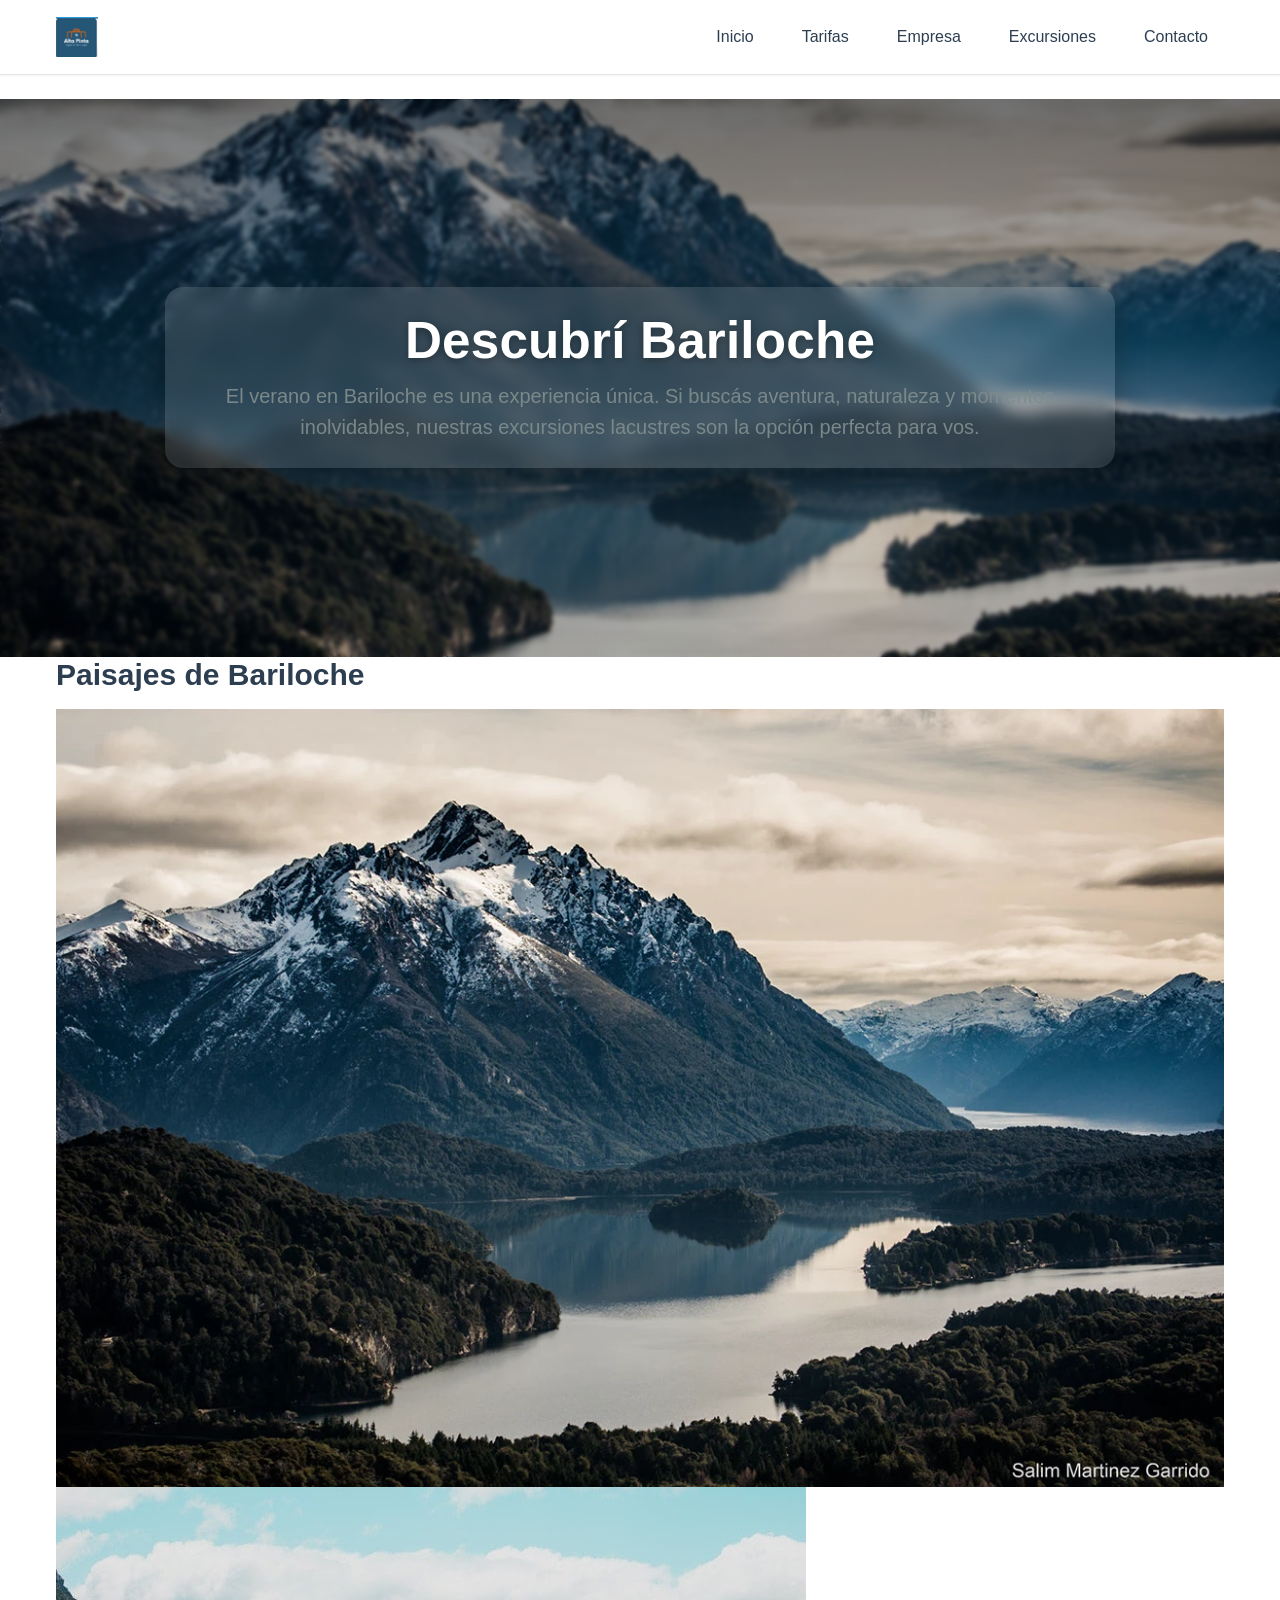
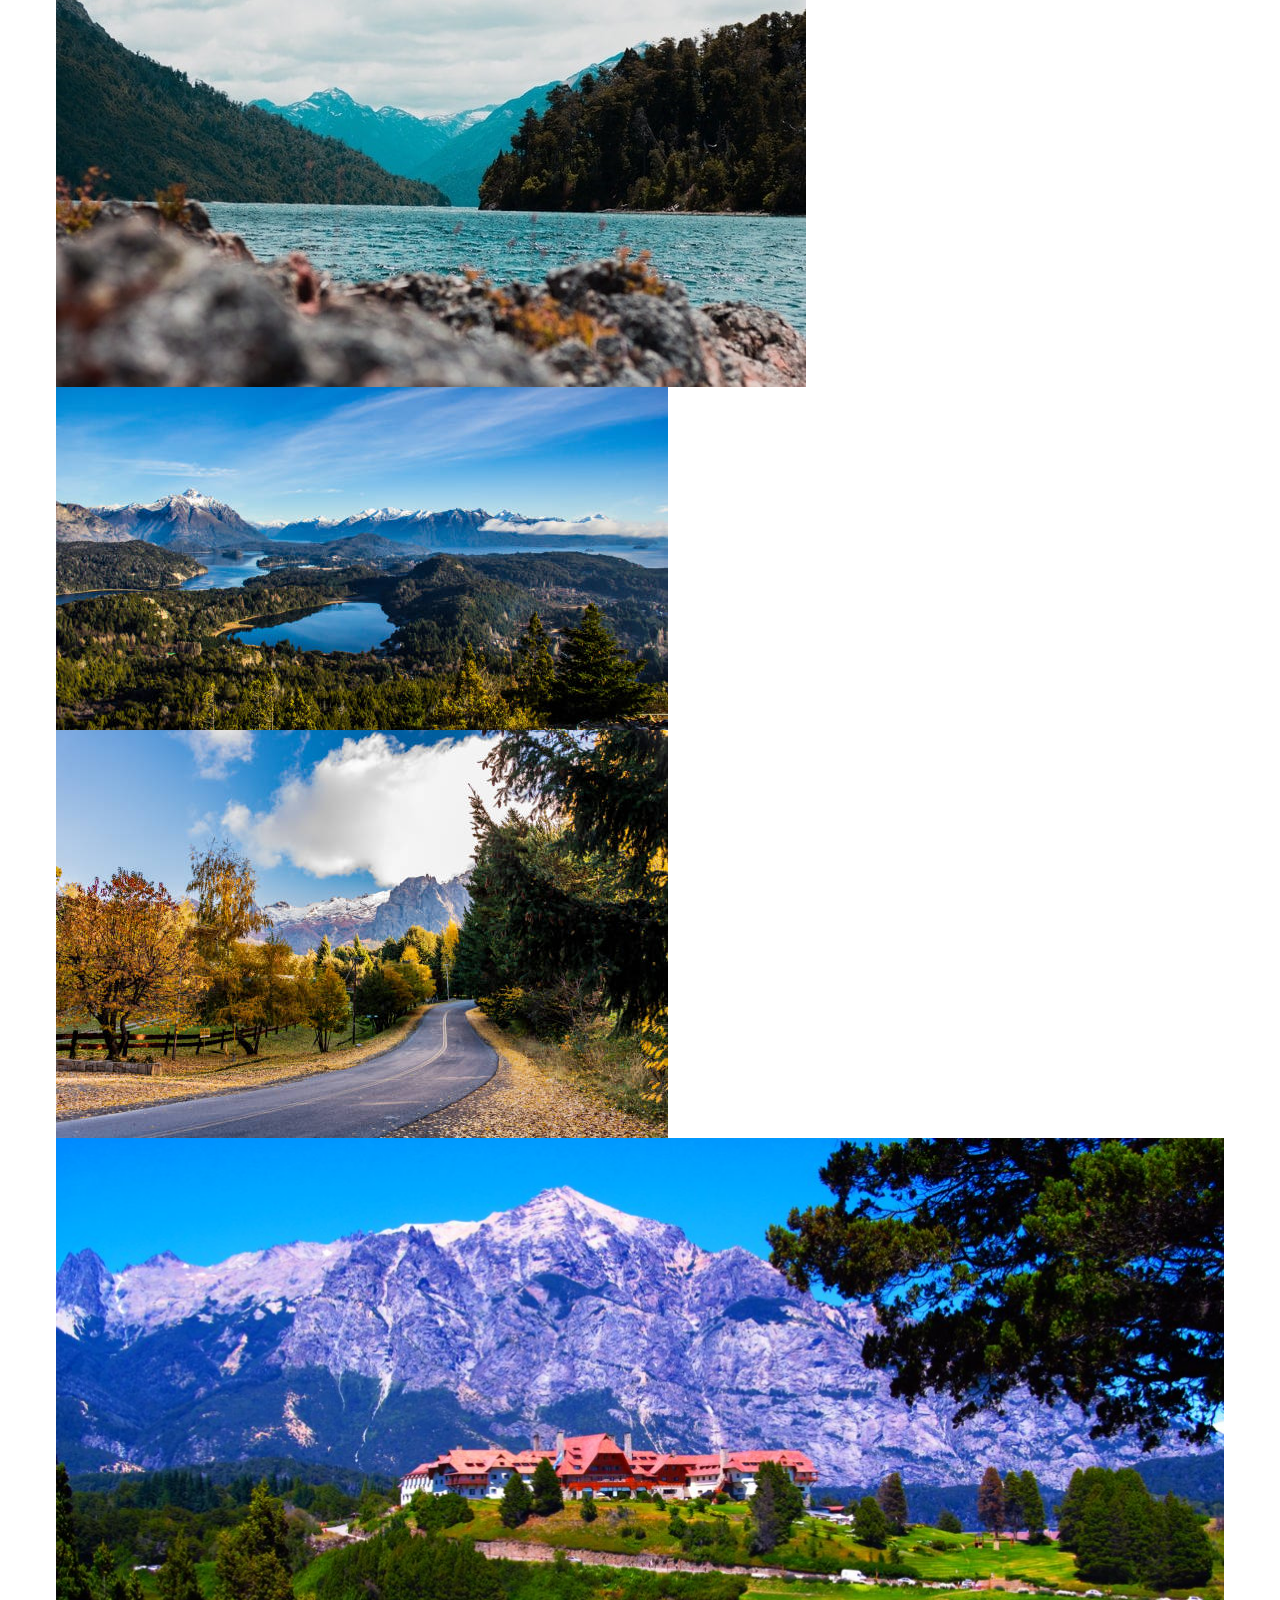
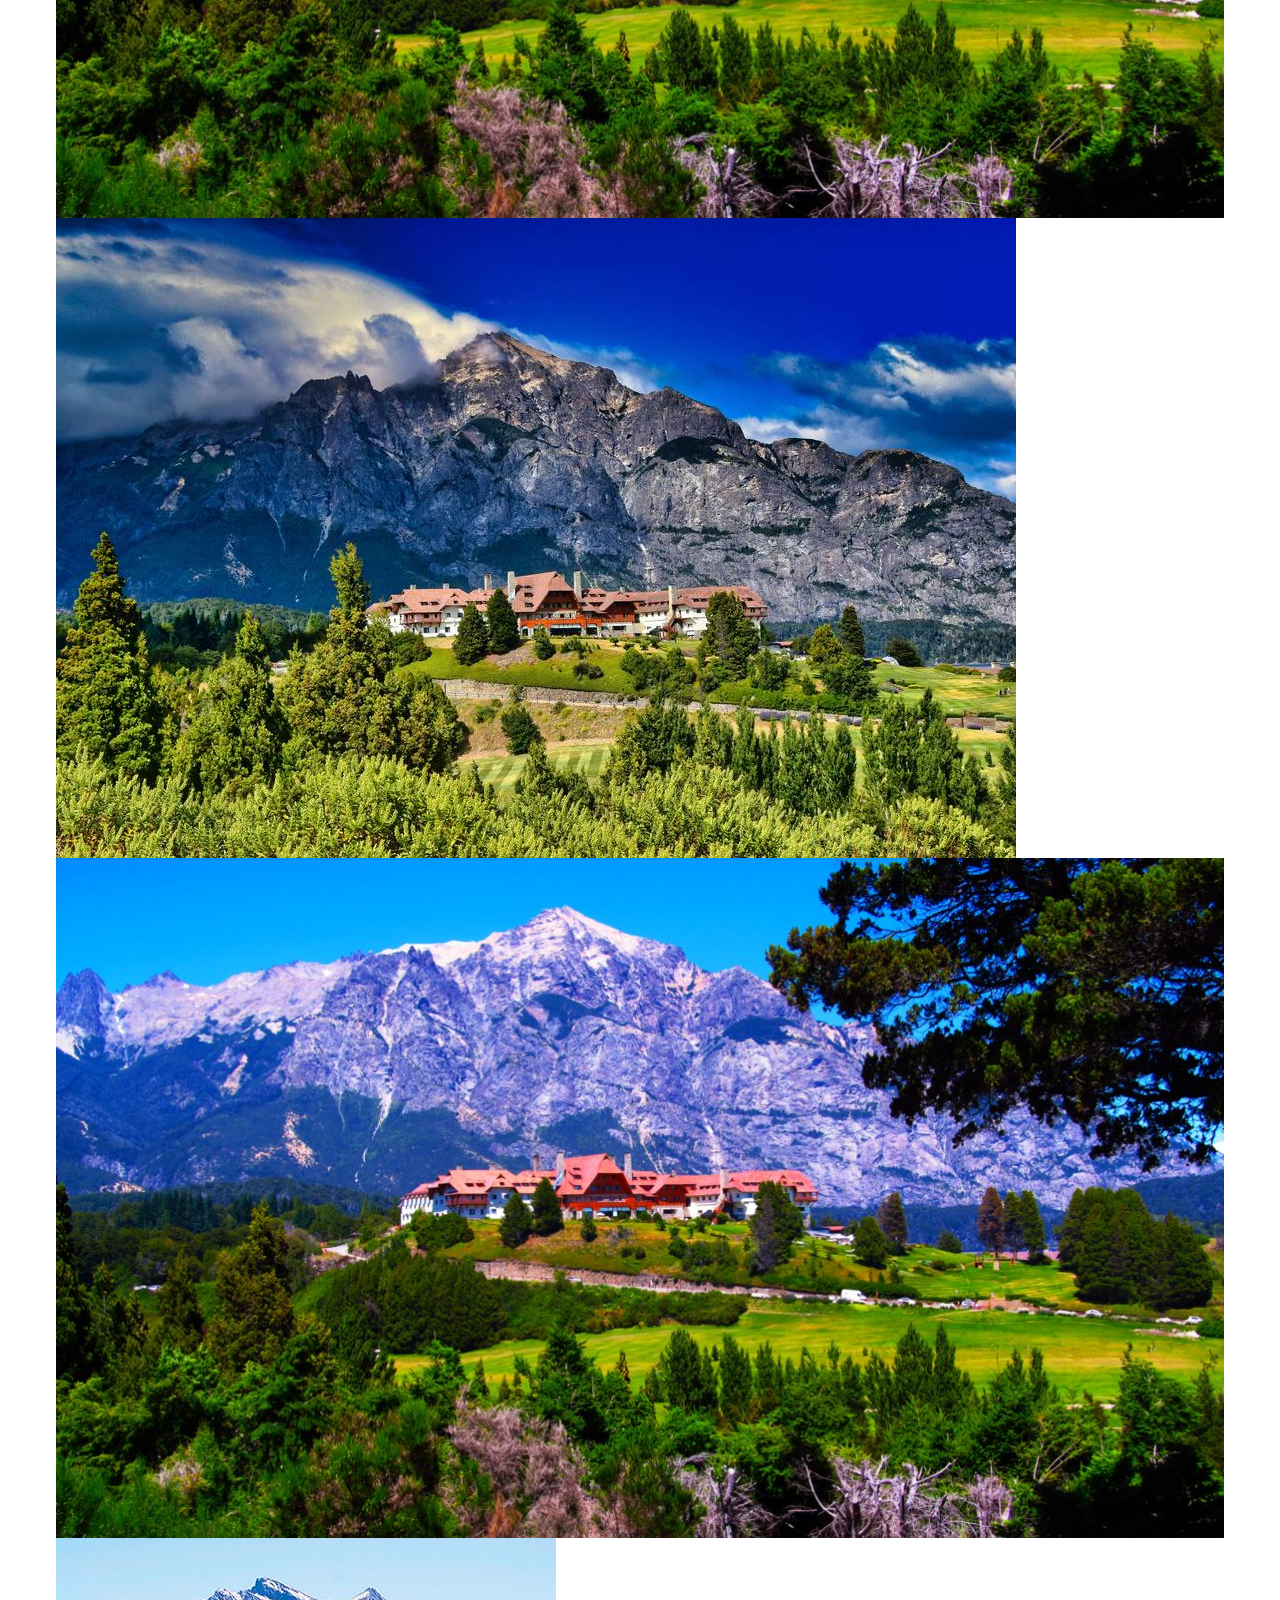
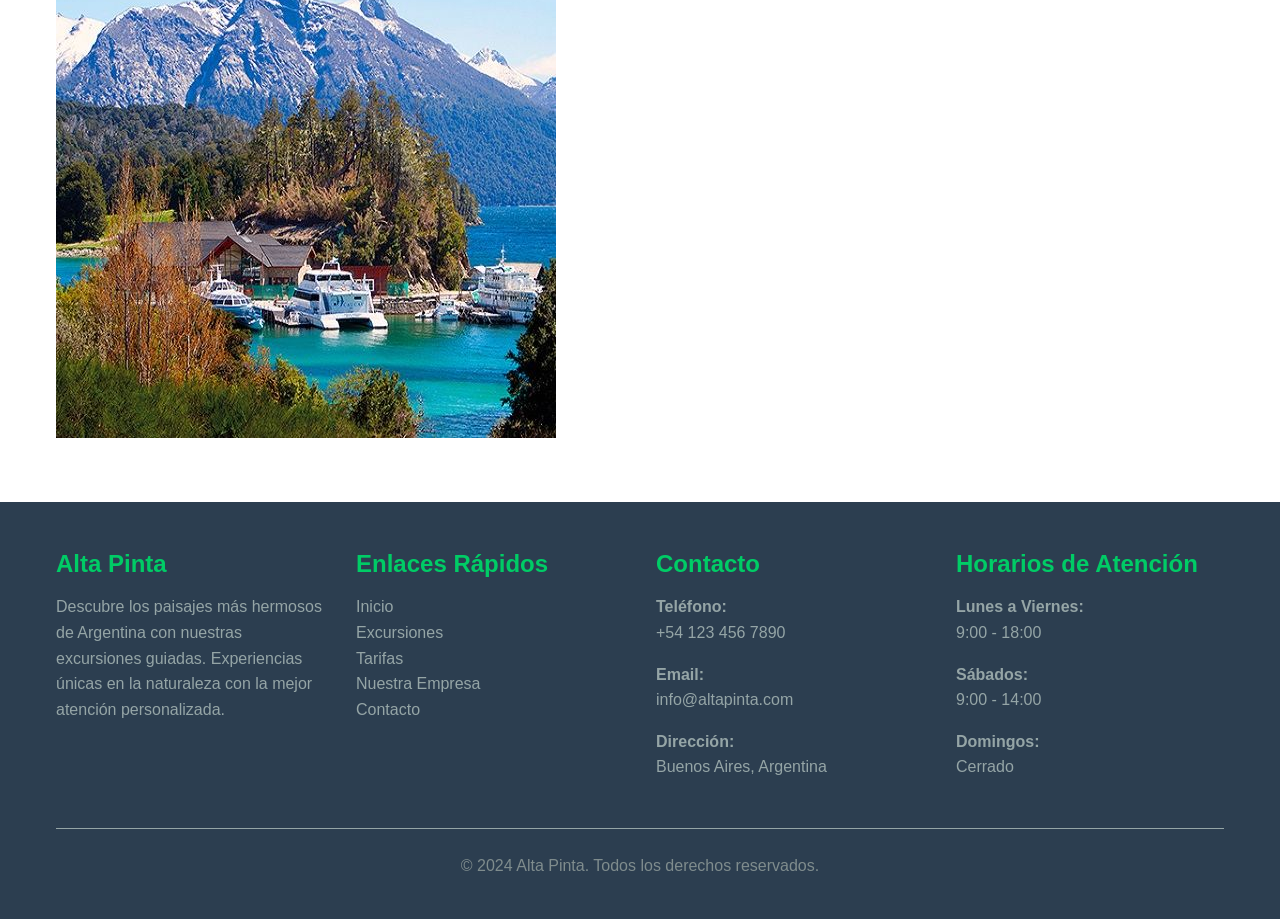
<file: index.html>
<!DOCTYPE html>
<html lang="es">
<head>
   <meta charset="UTF-8">
   <meta name="viewport" content="width=device-width, initial-scale=1.0">
   <meta name="description" content="Excursiones y turismo en Bariloche. Tarifas, contacto y más.">
   <meta name="keywords" content="Bariloche, turismo, excursiones, tarifas, contacto, empresa">
   <meta name="author" content="Alta Pinta">
   
   <!-- CSS unificado -->
   <link rel="stylesheet" href="assets/css/base.css">
   
   <!-- JavaScript -->
   <script src="assets/js/nav.js" defer></script>
   
   <title>Alta Pinta - Inicio</title>
</head>
<body>
   <!-- Header común -->
   <div id="header-placeholder"></div>
    <!-- Contenido principal -->
    <main id="main-content" class="main-content">
        <!-- Hero Section -->
        <section class="hero">
            <div class="hero__overlay"></div>
            <div class="hero__content">
                <h1>Descubrí Bariloche</h1>
                <p>El verano en Bariloche es una experiencia única. Si buscás aventura, naturaleza y momentos inolvidables, nuestras excursiones lacustres son la opción perfecta para vos.</p>
            </div>
        </section>
        
        <!-- Galería de paisajes -->
        <section class="gallery">
            <div class="container">
                <h2 class="section-title">Paisajes de Bariloche</h2>
                <div class="gallery__grid">
                    <img src="assets/img/paisaje1.jpg" alt="Paisaje de Bariloche 1" class="gallery__item" />
                    <img src="assets/img/paisaje2.jpg" alt="Paisaje de Bariloche 2" class="gallery__item" />
                    <img src="assets/img/Paisaje3.jpg" alt="Paisaje de Bariloche 3" class="gallery__item" />
                    <img src="assets/img/Paisaje4.jpg" alt="Paisaje de Bariloche 4" class="gallery__item" />
                    <img src="assets/img/Paisaje5.jpg" alt="Paisaje de Bariloche 5" class="gallery__item" />
                    <img src="assets/img/paisaje6.jpeg" alt="Paisaje de Bariloche 6" class="gallery__item" />
                    <img src="assets/img/paisaje7.jpg" alt="Paisaje de Bariloche 7" class="gallery__item" />
                    <img src="assets/img/paisaje8.jpg" alt="Paisaje de Bariloche 8" class="gallery__item" />
                </div>
            </div>
        </section>
    </main>
    
    <!-- Footer común -->
    <div id="footer-placeholder"></div>
    
    <script defer src="assets/js/nav.js"></script>
    <script>
        // Load header and footer partials
        async function loadPartials() {
            try {
                // Load header
                const headerResponse = await fetch('partials/header.html');
                const headerHtml = await headerResponse.text();
                document.getElementById('header-placeholder').innerHTML = headerHtml;
                
                // Load footer
                const footerResponse = await fetch('partials/footer.html');
                const footerHtml = await footerResponse.text();
                document.getElementById('footer-placeholder').innerHTML = footerHtml;
                
            } catch (error) {
                console.error('Error loading partials:', error);
            }
        }
        
        // Load partials when DOM is ready
        document.addEventListener('DOMContentLoaded', async () => {
            await loadPartials();
            // Inicializar navegación después de cargar partials
            if (window.initNavigation) {
                window.initNavigation();
            }
        });
    </script>
</body>
</html>
</file>
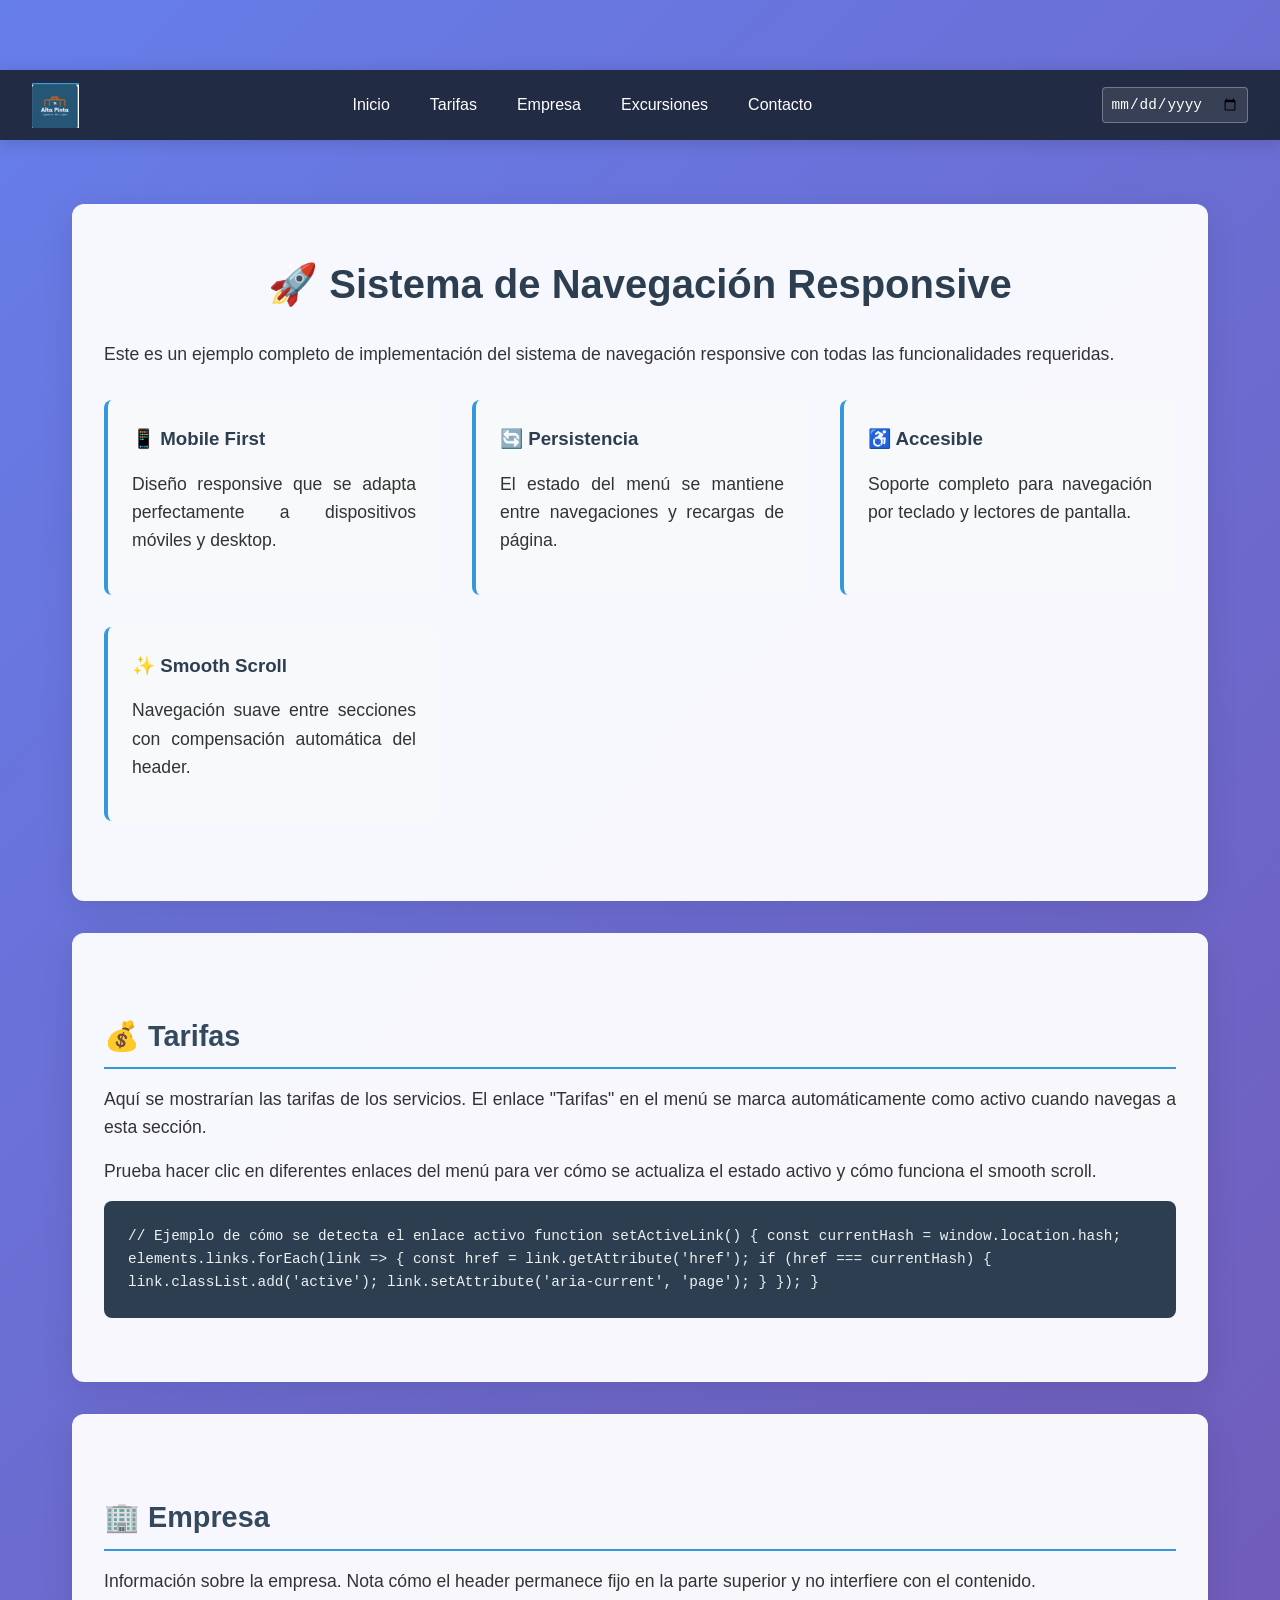
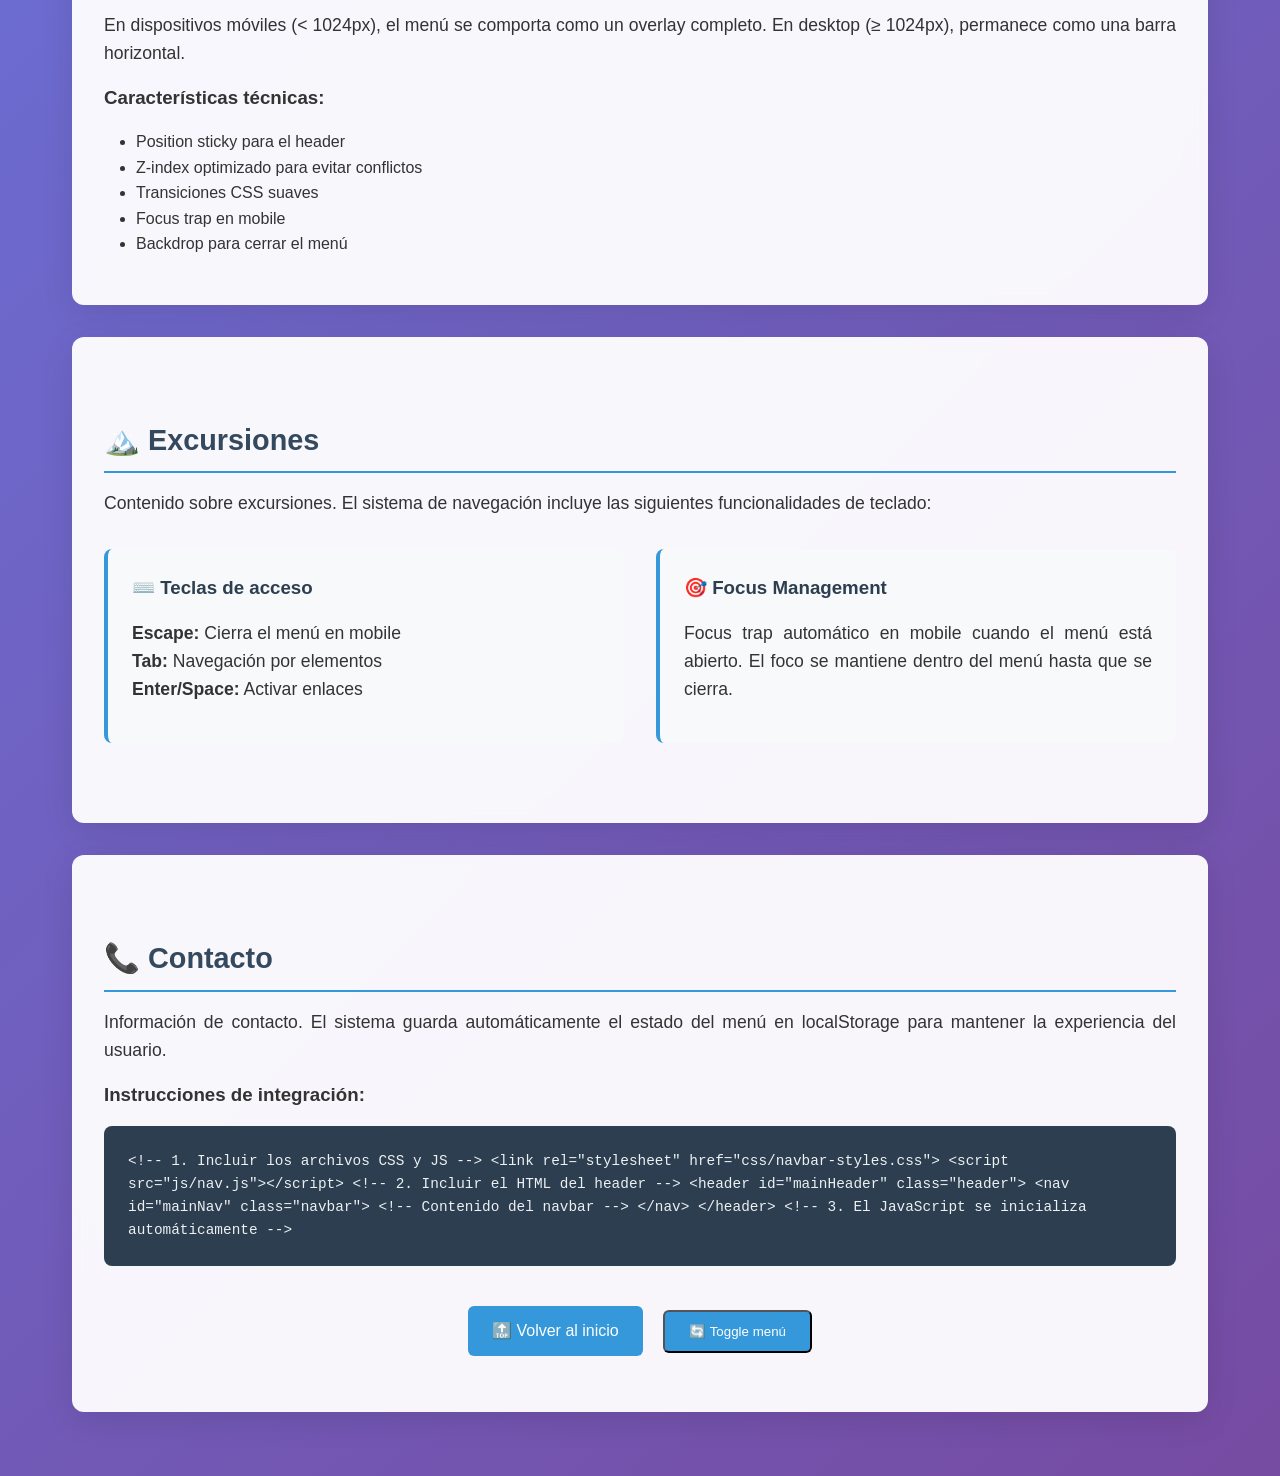
<file: ejemplo-integracion.html>
<!DOCTYPE html>
<html lang="es">
<head>
    <meta charset="UTF-8">
    <meta name="viewport" content="width=device-width, initial-scale=1.0">
    <meta name="description" content="Ejemplo de integración del sistema de navegación responsive">
    <title>Ejemplo - Navegación Responsive</title>
    
    <!-- Estilos del navbar -->
    <link rel="stylesheet" href="css/navbar-styles.css">
    
    <!-- Estilos adicionales para el ejemplo -->
    <style>
        /* Estilos base para el ejemplo */
        * {
            margin: 0;
            padding: 0;
            box-sizing: border-box;
        }
        
        body {
            font-family: -apple-system, BlinkMacSystemFont, 'Segoe UI', Roboto, sans-serif;
            line-height: 1.6;
            color: #333;
            background: linear-gradient(135deg, #667eea 0%, #764ba2 100%);
            min-height: 100vh;
        }
        
        /* Contenido principal */
        .main-content {
            padding: 2rem;
            max-width: 1200px;
            margin: 0 auto;
        }
        
        .section {
            background: rgba(255, 255, 255, 0.95);
            margin: 2rem 0;
            padding: 3rem 2rem;
            border-radius: 12px;
            box-shadow: 0 8px 32px rgba(0, 0, 0, 0.1);
            backdrop-filter: blur(10px);
        }
        
        .section h1 {
            color: #2c3e50;
            margin-bottom: 1.5rem;
            font-size: 2.5rem;
            text-align: center;
        }
        
        .section h2 {
            color: #34495e;
            margin: 2rem 0 1rem 0;
            font-size: 1.8rem;
            border-bottom: 2px solid #3498db;
            padding-bottom: 0.5rem;
        }
        
        .section p {
            margin-bottom: 1rem;
            font-size: 1.1rem;
            text-align: justify;
        }
        
        .feature-grid {
            display: grid;
            grid-template-columns: repeat(auto-fit, minmax(300px, 1fr));
            gap: 2rem;
            margin: 2rem 0;
        }
        
        .feature-card {
            background: #f8f9fa;
            padding: 1.5rem;
            border-radius: 8px;
            border-left: 4px solid #3498db;
        }
        
        .feature-card h3 {
            color: #2c3e50;
            margin-bottom: 1rem;
        }
        
        .code-example {
            background: #2c3e50;
            color: #ecf0f1;
            padding: 1.5rem;
            border-radius: 8px;
            margin: 1rem 0;
            overflow-x: auto;
            font-family: 'Courier New', monospace;
            font-size: 0.9rem;
        }
        
        .btn {
            display: inline-block;
            padding: 0.75rem 1.5rem;
            background: #3498db;
            color: white;
            text-decoration: none;
            border-radius: 6px;
            transition: all 0.3s ease;
            margin: 0.5rem;
        }
        
        .btn:hover {
            background: #2980b9;
            transform: translateY(-2px);
        }
        
        /* Responsive */
        @media (max-width: 768px) {
            .main-content {
                padding: 1rem;
            }
            
            .section {
                padding: 2rem 1rem;
            }
            
            .section h1 {
                font-size: 2rem;
            }
        }
    </style>
</head>
<body>
    <!-- HEADER CON NAVEGACIÓN RESPONSIVE -->
    <header id="mainHeader" class="header">
        <nav id="mainNav" class="navbar">
            <!-- Botón hamburguesa para mobile -->
            <button id="menuToggle" class="menu-toggle" aria-controls="mainNav" aria-expanded="false" aria-label="Abrir menú">
                ☰
            </button>
            
            <!-- Logo -->
            <div class="navbar-brand">
                <img src="Images/logo.png" alt="Logo" class="logo">
            </div>
            
            <!-- Enlaces de navegación -->
            <ul class="navbar-links">
                <li><a href="#inicio" data-page="inicio">Inicio</a></li>
                <li><a href="#tarifas" data-page="tarifas">Tarifas</a></li>
                <li><a href="#empresa" data-page="empresa">Empresa</a></li>
                <li><a href="#excursiones" data-page="excursiones">Excursiones</a></li>
                <li><a href="#contacto" data-page="contacto">Contacto</a></li>
            </ul>
            
            <!-- Calendario (opcional) -->
            <div class="navbar-extra">
                <div class="calendario-contenedor">
                    <input type="date" class="calendario" aria-label="Seleccionar fecha">
                </div>
            </div>
        </nav>
        
        <!-- Backdrop para mobile -->
        <div id="navBackdrop" class="backdrop"></div>
    </header>

    <!-- CONTENIDO PRINCIPAL -->
    <main class="main-content">
        <!-- Sección Inicio -->
        <section id="inicio" class="section">
            <h1>🚀 Sistema de Navegación Responsive</h1>
            <p>Este es un ejemplo completo de implementación del sistema de navegación responsive con todas las funcionalidades requeridas.</p>
            
            <div class="feature-grid">
                <div class="feature-card">
                    <h3>📱 Mobile First</h3>
                    <p>Diseño responsive que se adapta perfectamente a dispositivos móviles y desktop.</p>
                </div>
                <div class="feature-card">
                    <h3>🔄 Persistencia</h3>
                    <p>El estado del menú se mantiene entre navegaciones y recargas de página.</p>
                </div>
                <div class="feature-card">
                    <h3>♿ Accesible</h3>
                    <p>Soporte completo para navegación por teclado y lectores de pantalla.</p>
                </div>
                <div class="feature-card">
                    <h3>✨ Smooth Scroll</h3>
                    <p>Navegación suave entre secciones con compensación automática del header.</p>
                </div>
            </div>
        </section>

        <!-- Sección Tarifas -->
        <section id="tarifas" class="section">
            <h2>💰 Tarifas</h2>
            <p>Aquí se mostrarían las tarifas de los servicios. El enlace "Tarifas" en el menú se marca automáticamente como activo cuando navegas a esta sección.</p>
            <p>Prueba hacer clic en diferentes enlaces del menú para ver cómo se actualiza el estado activo y cómo funciona el smooth scroll.</p>
            
            <div class="code-example">
// Ejemplo de cómo se detecta el enlace activo
function setActiveLink() {
  const currentHash = window.location.hash;
  elements.links.forEach(link => {
    const href = link.getAttribute('href');
    if (href === currentHash) {
      link.classList.add('active');
      link.setAttribute('aria-current', 'page');
    }
  });
}
            </div>
        </section>

        <!-- Sección Empresa -->
        <section id="empresa" class="section">
            <h2>🏢 Empresa</h2>
            <p>Información sobre la empresa. Nota cómo el header permanece fijo en la parte superior y no interfiere con el contenido.</p>
            <p>En dispositivos móviles (< 1024px), el menú se comporta como un overlay completo. En desktop (≥ 1024px), permanece como una barra horizontal.</p>
            
            <h3>Características técnicas:</h3>
            <ul style="margin-left: 2rem; margin-top: 1rem;">
                <li>Position sticky para el header</li>
                <li>Z-index optimizado para evitar conflictos</li>
                <li>Transiciones CSS suaves</li>
                <li>Focus trap en mobile</li>
                <li>Backdrop para cerrar el menú</li>
            </ul>
        </section>

        <!-- Sección Excursiones -->
        <section id="excursiones" class="section">
            <h2>🏔️ Excursiones</h2>
            <p>Contenido sobre excursiones. El sistema de navegación incluye las siguientes funcionalidades de teclado:</p>
            
            <div class="feature-grid">
                <div class="feature-card">
                    <h3>⌨️ Teclas de acceso</h3>
                    <p><strong>Escape:</strong> Cierra el menú en mobile<br>
                    <strong>Tab:</strong> Navegación por elementos<br>
                    <strong>Enter/Space:</strong> Activar enlaces</p>
                </div>
                <div class="feature-card">
                    <h3>🎯 Focus Management</h3>
                    <p>Focus trap automático en mobile cuando el menú está abierto. El foco se mantiene dentro del menú hasta que se cierra.</p>
                </div>
            </div>
        </section>

        <!-- Sección Contacto -->
        <section id="contacto" class="section">
            <h2>📞 Contacto</h2>
            <p>Información de contacto. El sistema guarda automáticamente el estado del menú en localStorage para mantener la experiencia del usuario.</p>
            
            <h3>Instrucciones de integración:</h3>
            <div class="code-example">
&lt;!-- 1. Incluir los archivos CSS y JS --&gt;
&lt;link rel="stylesheet" href="css/navbar-styles.css"&gt;
&lt;script src="js/nav.js"&gt;&lt;/script&gt;

&lt;!-- 2. Incluir el HTML del header --&gt;
&lt;header id="mainHeader" class="header"&gt;
  &lt;nav id="mainNav" class="navbar"&gt;
    &lt;!-- Contenido del navbar --&gt;
  &lt;/nav&gt;
&lt;/header&gt;

&lt;!-- 3. El JavaScript se inicializa automáticamente --&gt;
            </div>
            
            <div style="text-align: center; margin-top: 2rem;">
                <a href="#inicio" class="btn">🔝 Volver al inicio</a>
                <button onclick="NavAPI.toggle()" class="btn">🔄 Toggle menú</button>
            </div>
        </section>
    </main>

    <!-- SCRIPT DE NAVEGACIÓN -->
    <script src="js/nav.js"></script>
    
    <!-- Script adicional para demostración -->
    <script>
        // Ejemplo de cómo usar la API del navbar
        document.addEventListener('DOMContentLoaded', function() {
            console.log('🚀 Navegación inicializada');
            
            // Ejemplo de uso de la API
            window.addEventListener('resize', function() {
                const state = NavAPI.getState();
                console.log('Estado actual:', state);
            });
        });
    </script>
</body>
</html>
</file>
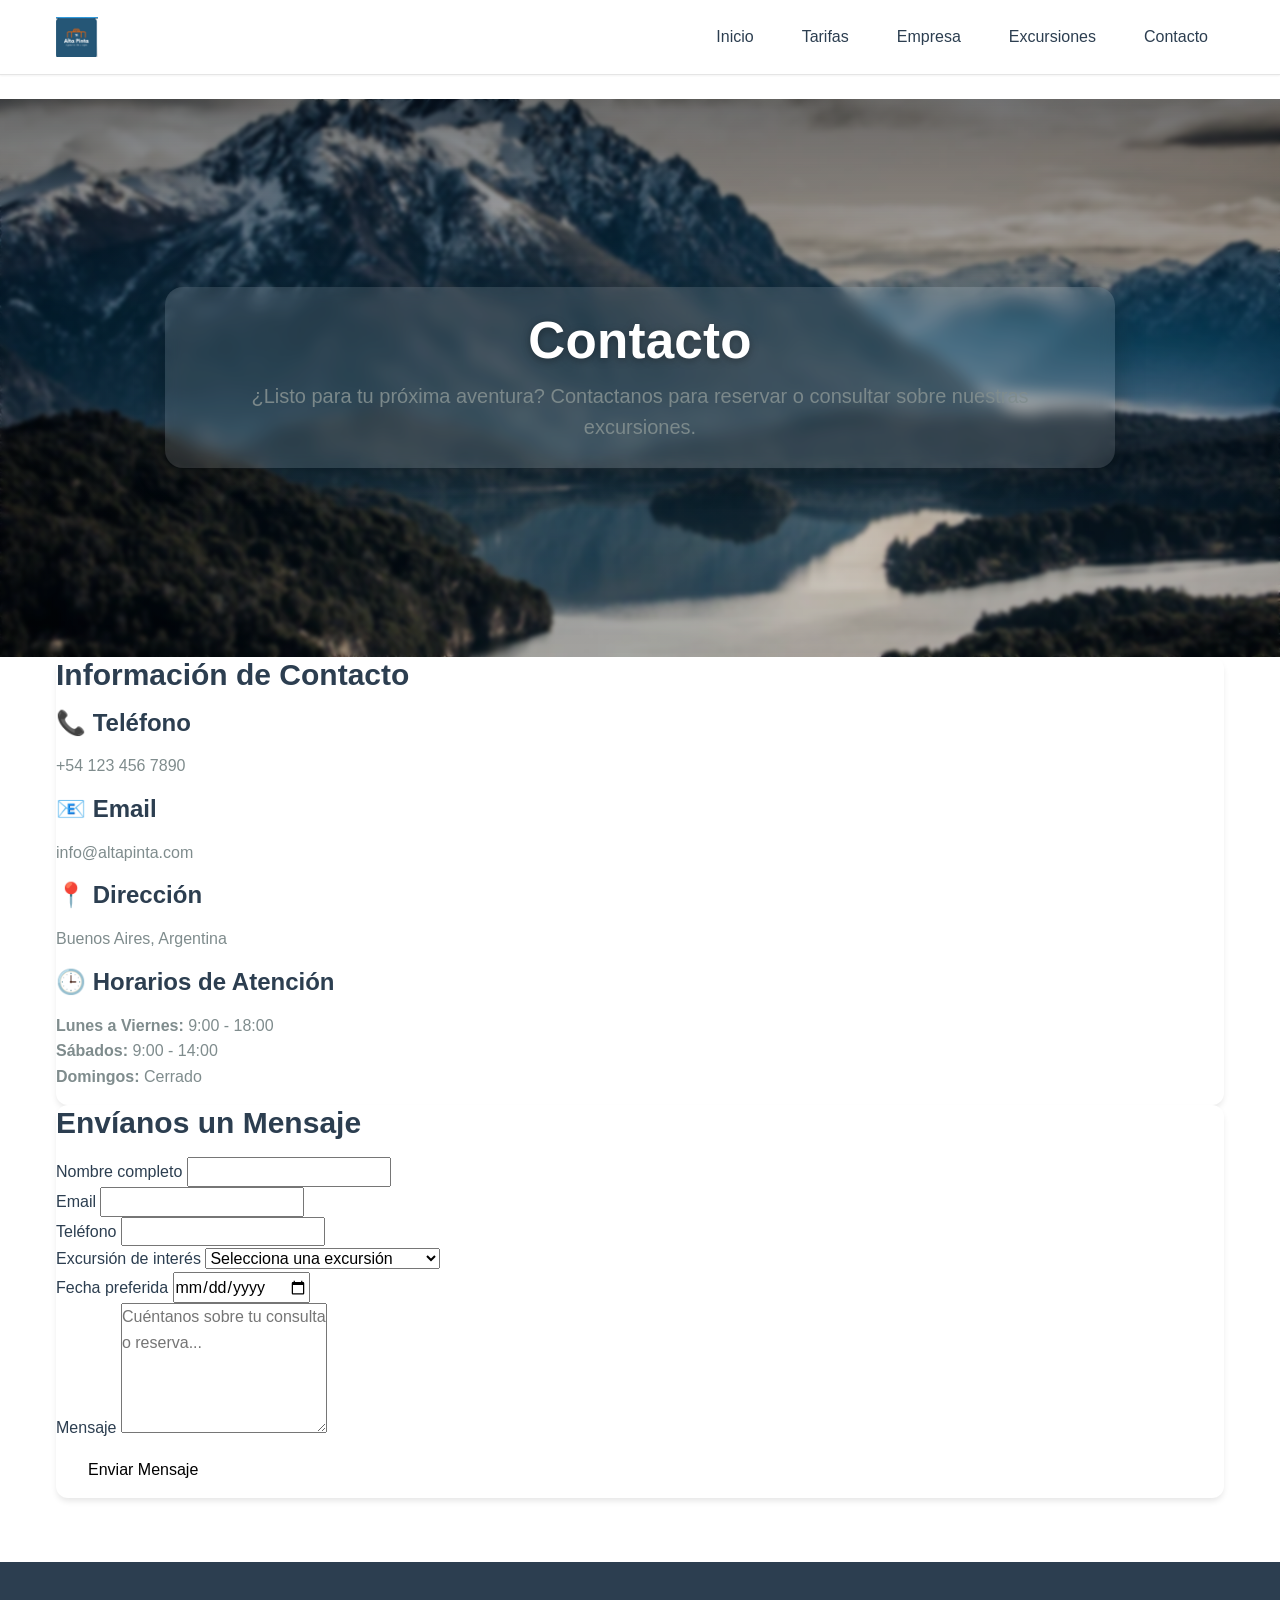
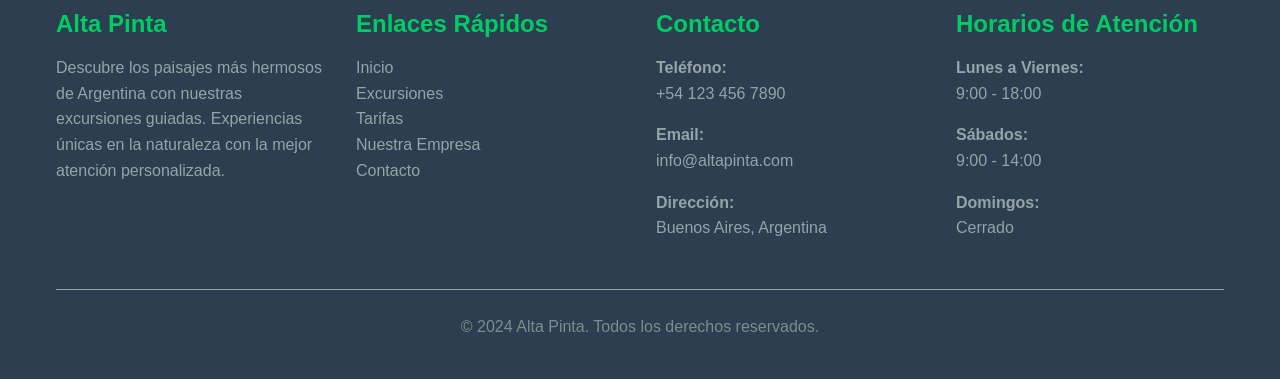
<file: Pages/contacto.html>
<!DOCTYPE html>
<html lang="es">
<head>
    <meta charset="UTF-8">
    <meta name="viewport" content="width=device-width, initial-scale=1.0">
    <meta name="description" content="Contacta con Alta Pinta para reservar tus excursiones en Bariloche">
    <meta name="keywords" content="contacto, reservas, Bariloche, excursiones, teléfono, email">
    <meta name="author" content="Alta Pinta">
    
    <!-- CSS unificado -->
    <link rel="stylesheet" href="../assets/css/base.css">
    
    <!-- JavaScript -->
    <script src="../assets/js/nav.js" defer></script>
    
    <title>Alta Pinta - Contacto</title>
</head>
<body>
    <!-- Header común -->
    <div id="header-placeholder"></div>
    
    <!-- Contenido principal -->
    <main id="main-content" class="main-content">
        <!-- Hero Section -->
        <section class="hero">
            <div class="hero__overlay"></div>
            <div class="hero__content">
                <h1>Contacto</h1>
                <p>¿Listo para tu próxima aventura? Contactanos para reservar o consultar sobre nuestras excursiones.</p>
            </div>
        </section>
        
        <!-- Información de contacto -->
        <section class="contact">
            <div class="container">
                <div class="contact__grid">
                    <!-- Información de contacto -->
                    <div class="contact__info">
                        <div class="card">
                            <h2>Información de Contacto</h2>
                            
                            <div class="contact__item">
                                <h3>📞 Teléfono</h3>
                                <p><a href="tel:+541234567890">+54 123 456 7890</a></p>
                            </div>
                            
                            <div class="contact__item">
                                <h3>📧 Email</h3>
                                <p><a href="mailto:info@altapinta.com">info@altapinta.com</a></p>
                            </div>
                            
                            <div class="contact__item">
                                <h3>📍 Dirección</h3>
                                <p>Buenos Aires, Argentina</p>
                            </div>
                            
                            <div class="contact__item">
                                <h3>🕒 Horarios de Atención</h3>
                                <p>
                                    <strong>Lunes a Viernes:</strong> 9:00 - 18:00<br>
                                    <strong>Sábados:</strong> 9:00 - 14:00<br>
                                    <strong>Domingos:</strong> Cerrado
                                </p>
                            </div>
                        </div>
                    </div>
                    
                    <!-- Formulario de contacto -->
                    <div class="contact__form">
                        <div class="card">
                            <h2>Envíanos un Mensaje</h2>
                            <form class="form">
                                <div class="form__group">
                                    <label for="name" class="form__label">Nombre completo</label>
                                    <input type="text" id="name" name="name" class="form__input" required>
                                </div>
                                
                                <div class="form__group">
                                    <label for="email" class="form__label">Email</label>
                                    <input type="email" id="email" name="email" class="form__input" required>
                                </div>
                                
                                <div class="form__group">
                                    <label for="phone" class="form__label">Teléfono</label>
                                    <input type="tel" id="phone" name="phone" class="form__input">
                                </div>
                                
                                <div class="form__group">
                                    <label for="excursion" class="form__label">Excursión de interés</label>
                                    <select id="excursion" name="excursion" class="form__select">
                                        <option value="">Selecciona una excursión</option>
                                        <option value="cabalgatas">Cabalgatas 1/2 día con asado</option>
                                        <option value="rafting-manso">Rafting Río Manso</option>
                                        <option value="rafting-villegas">Rafting Villegas</option>
                                        <option value="canopy">Canopy</option>
                                        <option value="otro">Otro</option>
                                    </select>
                                </div>
                                
                                <div class="form__group">
                                    <label for="date" class="form__label">Fecha preferida</label>
                                    <input type="date" id="date" name="date" class="form__input">
                                </div>
                                
                                <div class="form__group">
                                    <label for="message" class="form__label">Mensaje</label>
                                    <textarea id="message" name="message" class="form__textarea" rows="5" placeholder="Cuéntanos sobre tu consulta o reserva..."></textarea>
                                </div>
                                
                                <button type="submit" class="btn btn--primary">Enviar Mensaje</button>
                            </form>
                        </div>
                    </div>
                </div>
            </div>
        </section>
    </main>
    
    <!-- Footer común -->
    <div id="footer-placeholder"></div>
    
    <!-- JavaScript unificado -->
    <script defer src="../assets/js/nav.js"></script>
    
    <!-- Cargar partials -->
    <script>
        // Load header and footer partials
        async function loadPartials() {
            try {
                // Load header
                const headerResponse = await fetch('../partials/header.html');
                const headerHtml = await headerResponse.text();
                document.getElementById('header-placeholder').innerHTML = headerHtml;
                
                // Load footer
                const footerResponse = await fetch('../partials/footer.html');
                const footerHtml = await footerResponse.text();
                document.getElementById('footer-placeholder').innerHTML = footerHtml;
                
            } catch (error) {
                console.error('Error loading partials:', error);
            }
        }
        
        // Load partials when DOM is ready
        document.addEventListener('DOMContentLoaded', async () => {
            await loadPartials();
            // Inicializar navegación después de cargar partials
            if (window.initNavigation) {
                window.initNavigation();
            }
        });
        
        // Handle form submission
        document.addEventListener('DOMContentLoaded', function() {
            const form = document.querySelector('.form');
            if (form) {
                form.addEventListener('submit', function(e) {
                    e.preventDefault();
                    alert('¡Gracias por tu mensaje! Te contactaremos pronto.');
                    form.reset();
                });
            }
        });
    </script>
</body>
</html>
</file>
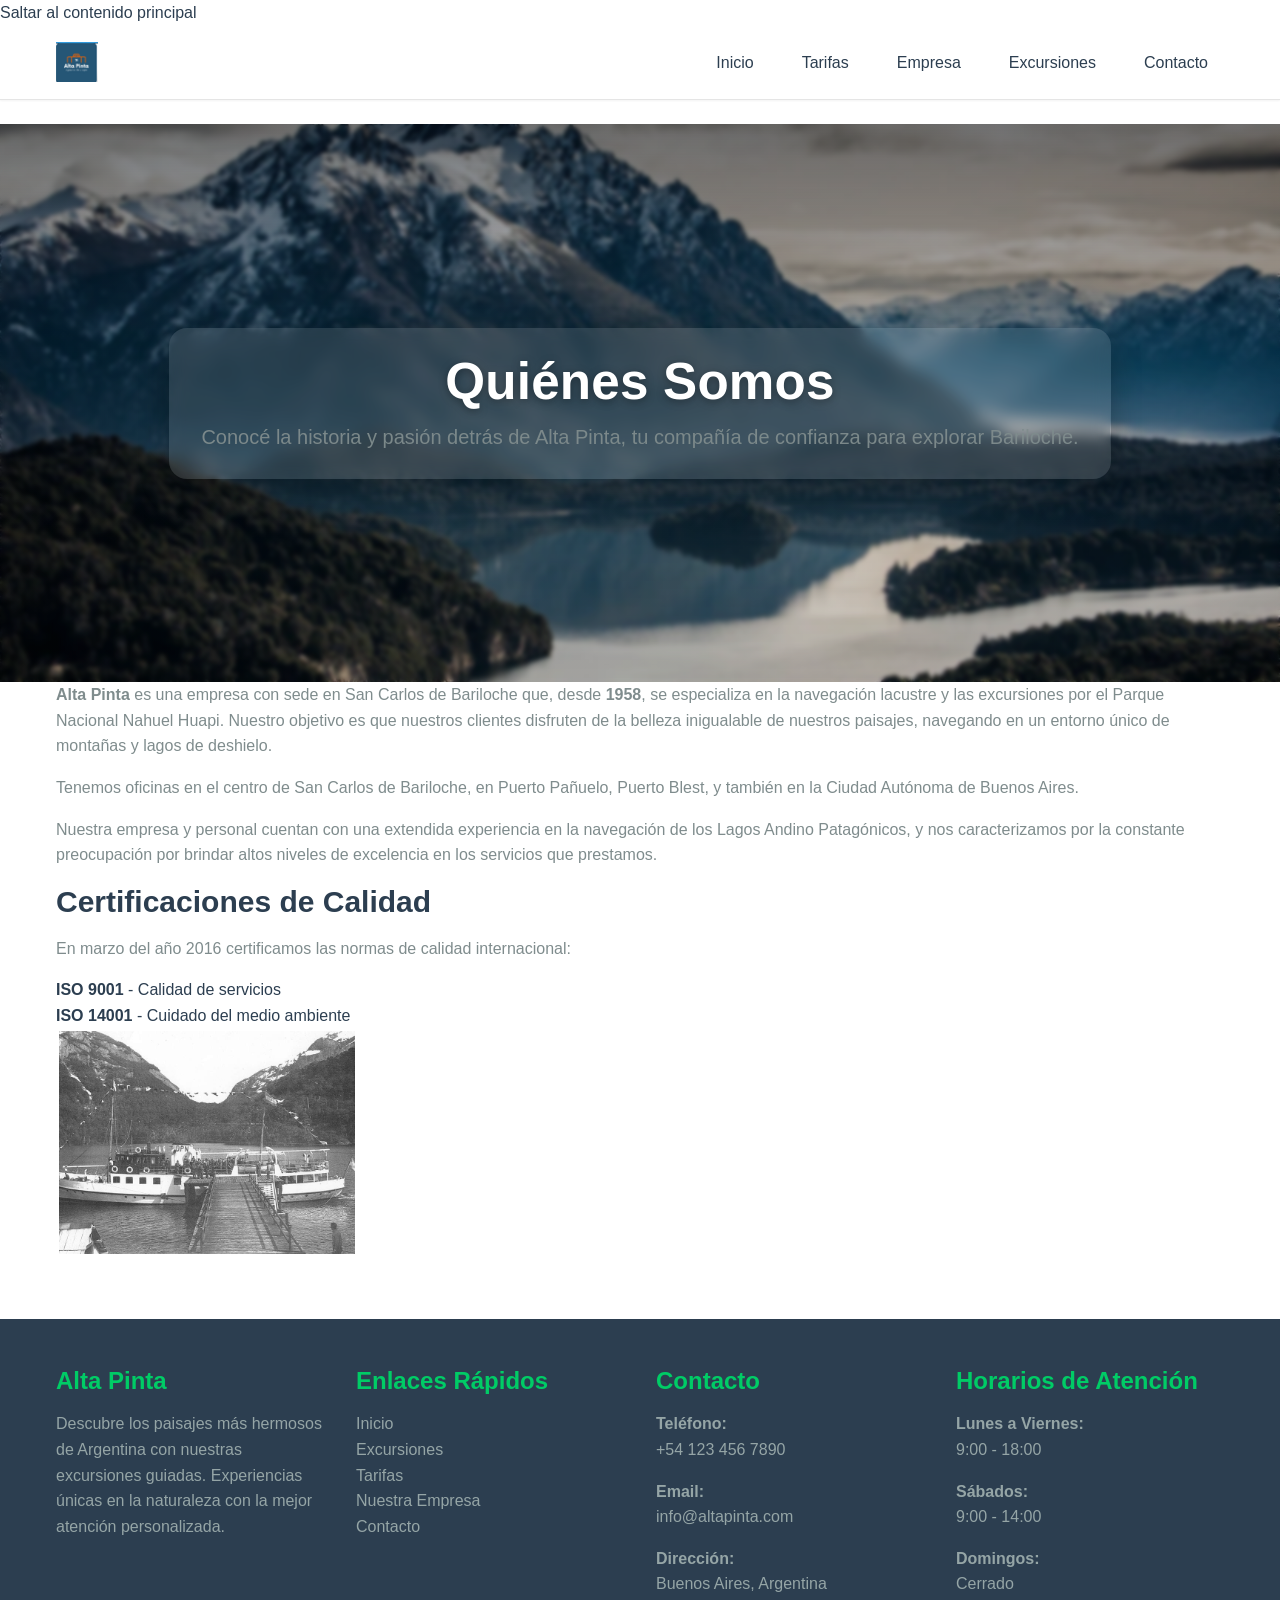
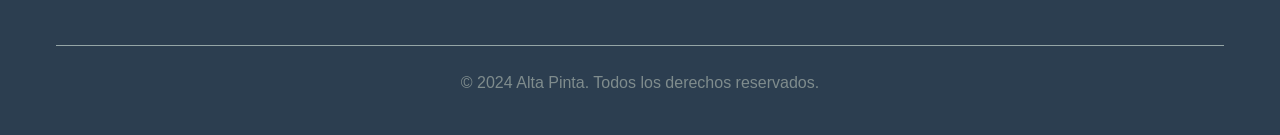
<file: Pages/Empresa.html>
<!DOCTYPE html>
<html lang="es">
<head>
    <meta charset="UTF-8">
    <meta name="viewport" content="width=device-width, initial-scale=1.0">
    <meta name="description" content="Conoce Alta Pinta, empresa especializada en navegación lacustre y excursiones por el Parque Nacional Nahuel Huapi desde 1958">
    <meta name="keywords" content="Alta Pinta, empresa, navegación lacustre, Bariloche, Nahuel Huapi, historia">
    <meta name="author" content="Alta Pinta">
    <title>Empresa - Alta Pinta</title>
    <link rel="stylesheet" href="../assets/css/base.css">
    
    <!-- JavaScript -->
    <script src="../assets/js/nav.js" defer></script>
</head>
<body>
    <a href="#main-content" class="skip-link">Saltar al contenido principal</a>
    
    <!-- Header Placeholder -->
    <div id="header-placeholder"></div>
    <main id="main-content">
        <!-- Hero Section -->
        <section class="hero">
            <div class="hero__overlay"></div>
            <div class="hero__content">
                <h1>Quiénes Somos</h1>
                <p>Conocé la historia y pasión detrás de Alta Pinta, tu compañía de confianza para explorar Bariloche.</p>
            </div>
        </section>

        <!-- Company Information -->
        <section class="company">
            <div class="container">
                <div class="company__content">
                    <div class="company__text">
                        <p class="company__description">
                            <strong>Alta Pinta</strong> es una empresa con sede en San Carlos de Bariloche que, desde <strong>1958</strong>, se especializa en la navegación lacustre y las excursiones por el Parque Nacional Nahuel Huapi. Nuestro objetivo es que nuestros clientes disfruten de la belleza inigualable de nuestros paisajes, navegando en un entorno único de montañas y lagos de deshielo.
                        </p>
                        
                        <p class="company__description">
                            Tenemos oficinas en el centro de San Carlos de Bariloche, en Puerto Pañuelo, Puerto Blest, y también en la Ciudad Autónoma de Buenos Aires.
                        </p>
                        
                        <p class="company__description">
                            Nuestra empresa y personal cuentan con una extendida experiencia en la navegación de los Lagos Andino Patagónicos, y nos caracterizamos por la constante preocupación por brindar altos niveles de excelencia en los servicios que prestamos.
                        </p>
                        
                        <div class="company__certification">
                            <h2>Certificaciones de Calidad</h2>
                            <p>En marzo del año 2016 certificamos las normas de calidad internacional:</p>
                            <ul>
                                <li><strong>ISO 9001</strong> - Calidad de servicios</li>
                                <li><strong>ISO 14001</strong> - Cuidado del medio ambiente</li>
                            </ul>
                        </div>
                    </div>
                    
                    <div class="company__image">
                        <img src="../assets/img/Empresa 1.png" alt="Instalaciones de Alta Pinta" class="company__photo">
                    </div>
                </div>
            </div>
        </section>
    </main>
    <!-- Footer Placeholder -->
    <div id="footer-placeholder"></div>

    <script defer src="../assets/js/nav.js"></script>
    <script>
        // Load header and footer partials
        async function loadPartials() {
            try {
                // Load header
                const headerResponse = await fetch('../partials/header.html');
                const headerHtml = await headerResponse.text();
                document.getElementById('header-placeholder').innerHTML = headerHtml;
                
                // Load footer
                const footerResponse = await fetch('../partials/footer.html');
                const footerHtml = await footerResponse.text();
                document.getElementById('footer-placeholder').innerHTML = footerHtml;
                
            } catch (error) {
                console.error('Error loading partials:', error);
            }
        }
        
        // Load partials when DOM is ready
        document.addEventListener('DOMContentLoaded', async () => {
            await loadPartials();
            // Inicializar navegación después de cargar partials
            if (window.initNavigation) {
                window.initNavigation();
            }
        });
    </script>
</body>
</html>
</file>
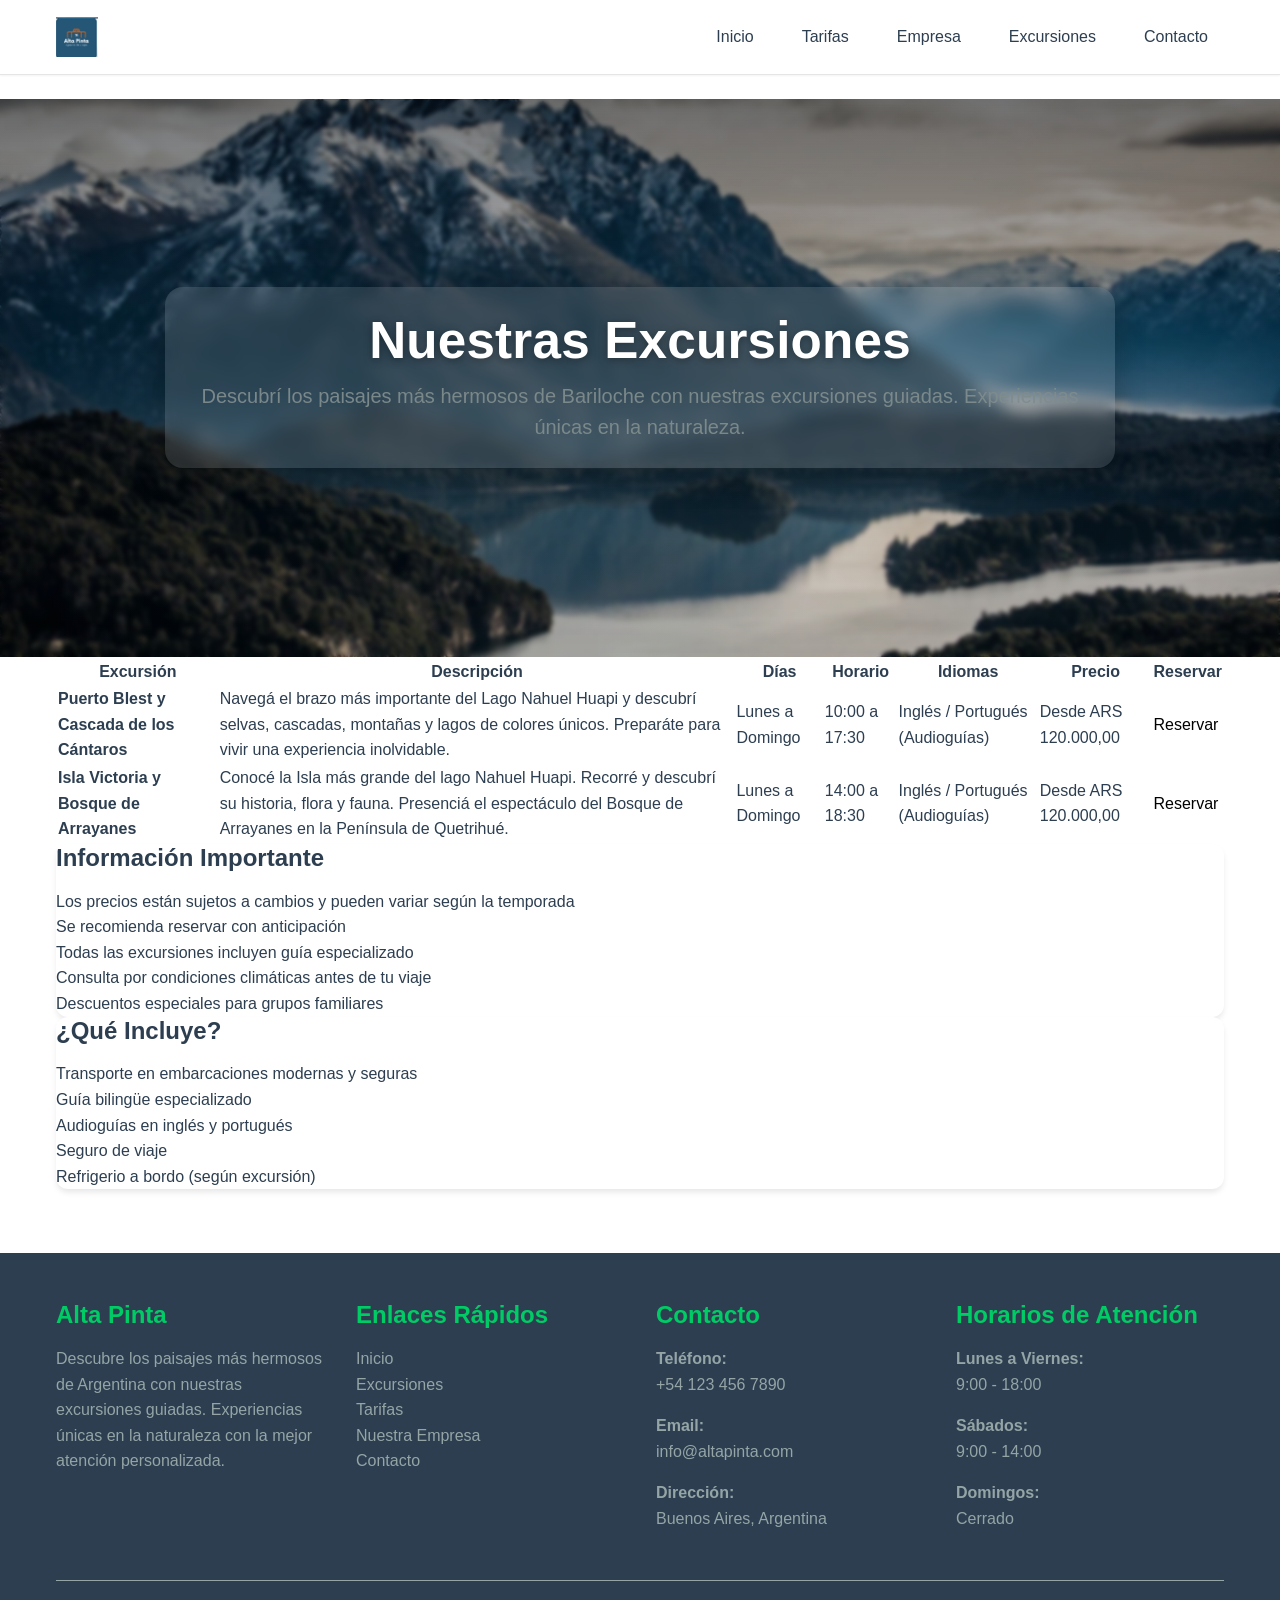
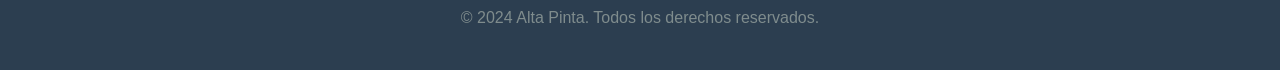
<file: Pages/excursiones.html>
<!DOCTYPE html>
<html lang="es">
<head>
    <meta charset="UTF-8">
    <meta name="viewport" content="width=device-width, initial-scale=1.0">
    <meta name="description" content="Excursiones y actividades en Bariloche - Puerto Blest, Isla Victoria y más">
    <meta name="keywords" content="excursiones, Bariloche, Puerto Blest, Isla Victoria, navegación, turismo">
    <meta name="author" content="Alta Pinta">
    
    <!-- CSS unificado -->
    <link rel="stylesheet" href="../assets/css/base.css">
    
    <!-- JavaScript -->
    <script src="../assets/js/nav.js" defer></script>
    
    <title>Alta Pinta - Excursiones</title>
</head>
<body>
    <!-- Header común -->
    <div id="header-placeholder"></div>
    
    <!-- Contenido principal -->
    <main id="main-content" class="main-content">

        <!-- Hero Section -->
        <section class="hero">
            <div class="hero__overlay"></div>
            <div class="hero__content">
                <h1>Nuestras Excursiones</h1>
                <p>Descubrí los paisajes más hermosos de Bariloche con nuestras excursiones guiadas. Experiencias únicas en la naturaleza.</p>
            </div>
        </section>
        
        <!-- Tabla de excursiones -->
        <section class="excursions">
            <div class="container">
                <div class="excursions__table-container">
                    <table class="excursions__table">
        <thead>
            <tr>
                <th>Excursión</th>
                <th>Descripción</th>
                <th>Días</th>
                <th>Horario</th>
                <th>Idiomas</th>
                <th>Precio</th>
                <th>Reservar</th>
            </tr>
        </thead>
        <tbody>
            <tr>
                <td><strong>Puerto Blest y Cascada de los Cántaros</strong></td>
                <td>Navegá el brazo más importante del Lago Nahuel Huapi y descubrí selvas, cascadas, montañas y lagos de colores únicos. Preparáte para vivir una experiencia inolvidable.</td>
                <td>Lunes a Domingo</td>
                <td>10:00 a 17:30</td>
                <td>Inglés / Portugués (Audioguías)</td>
                <td>Desde ARS 120.000,00</td>
                <td><button class="btn-reservar">Reservar</button></td>
            </tr>
            <tr>
                <td><strong>Isla Victoria y Bosque de Arrayanes</strong></td>
                <td>Conocé la Isla más grande del lago Nahuel Huapi. Recorré y descubrí su historia, flora y fauna. Presenciá el espectáculo del Bosque de Arrayanes en la Península de Quetrihué.</td>
                <td>Lunes a Domingo</td>
                <td>14:00 a 18:30</td>
                <td>Inglés / Portugués (Audioguías)</td>
                <td>Desde ARS 120.000,00</td>
                <td><button class="btn-reservar">Reservar</button></td>
            </tr>
        </tbody>
                    </table>
                </div>
                
                <!-- Información adicional -->
                <div class="excursions__info">
                    <div class="card">
                        <h3>Información Importante</h3>
                        <ul>
                            <li>Los precios están sujetos a cambios y pueden variar según la temporada</li>
                            <li>Se recomienda reservar con anticipación</li>
                            <li>Todas las excursiones incluyen guía especializado</li>
                            <li>Consulta por condiciones climáticas antes de tu viaje</li>
                            <li>Descuentos especiales para grupos familiares</li>
                        </ul>
                    </div>
                    
                    <div class="card">
                        <h3>¿Qué Incluye?</h3>
                        <ul>
                            <li>Transporte en embarcaciones modernas y seguras</li>
                            <li>Guía bilingüe especializado</li>
                            <li>Audioguías en inglés y portugués</li>
                            <li>Seguro de viaje</li>
                            <li>Refrigerio a bordo (según excursión)</li>
                        </ul>
                    </div>
                </div>
            </div>
        </section>
    </main>
    
    <!-- Footer común -->
    <div id="footer-placeholder"></div>
    
    <!-- JavaScript unificado -->
    <script defer src="../assets/js/nav.js"></script>
    
    <!-- Cargar partials -->
    <script>
        // Load header and footer partials
        async function loadPartials() {
            try {
                // Load header
                const headerResponse = await fetch('../partials/header.html');
                const headerHtml = await headerResponse.text();
                document.getElementById('header-placeholder').innerHTML = headerHtml;
                
                // Load footer
                const footerResponse = await fetch('../partials/footer.html');
                const footerHtml = await footerResponse.text();
                document.getElementById('footer-placeholder').innerHTML = footerHtml;
                
            } catch (error) {
                console.error('Error loading partials:', error);
            }
        }
        
        // Load partials when DOM is ready
        document.addEventListener('DOMContentLoaded', async () => {
            await loadPartials();
            // Inicializar navegación después de cargar partials
            if (window.initNavigation) {
                window.initNavigation();
            }
        });
        
        // Handle reservation buttons
        document.addEventListener('DOMContentLoaded', function() {
            const reserveButtons = document.querySelectorAll('.btn-reservar');
            reserveButtons.forEach(button => {
                button.addEventListener('click', function() {
                    alert('¡Gracias por tu interés! Te redirigiremos a la página de contacto para completar tu reserva.');
                    window.location.href = 'contacto.html';
                });
            });
        });
    </script>
</body>
</html>
</file>
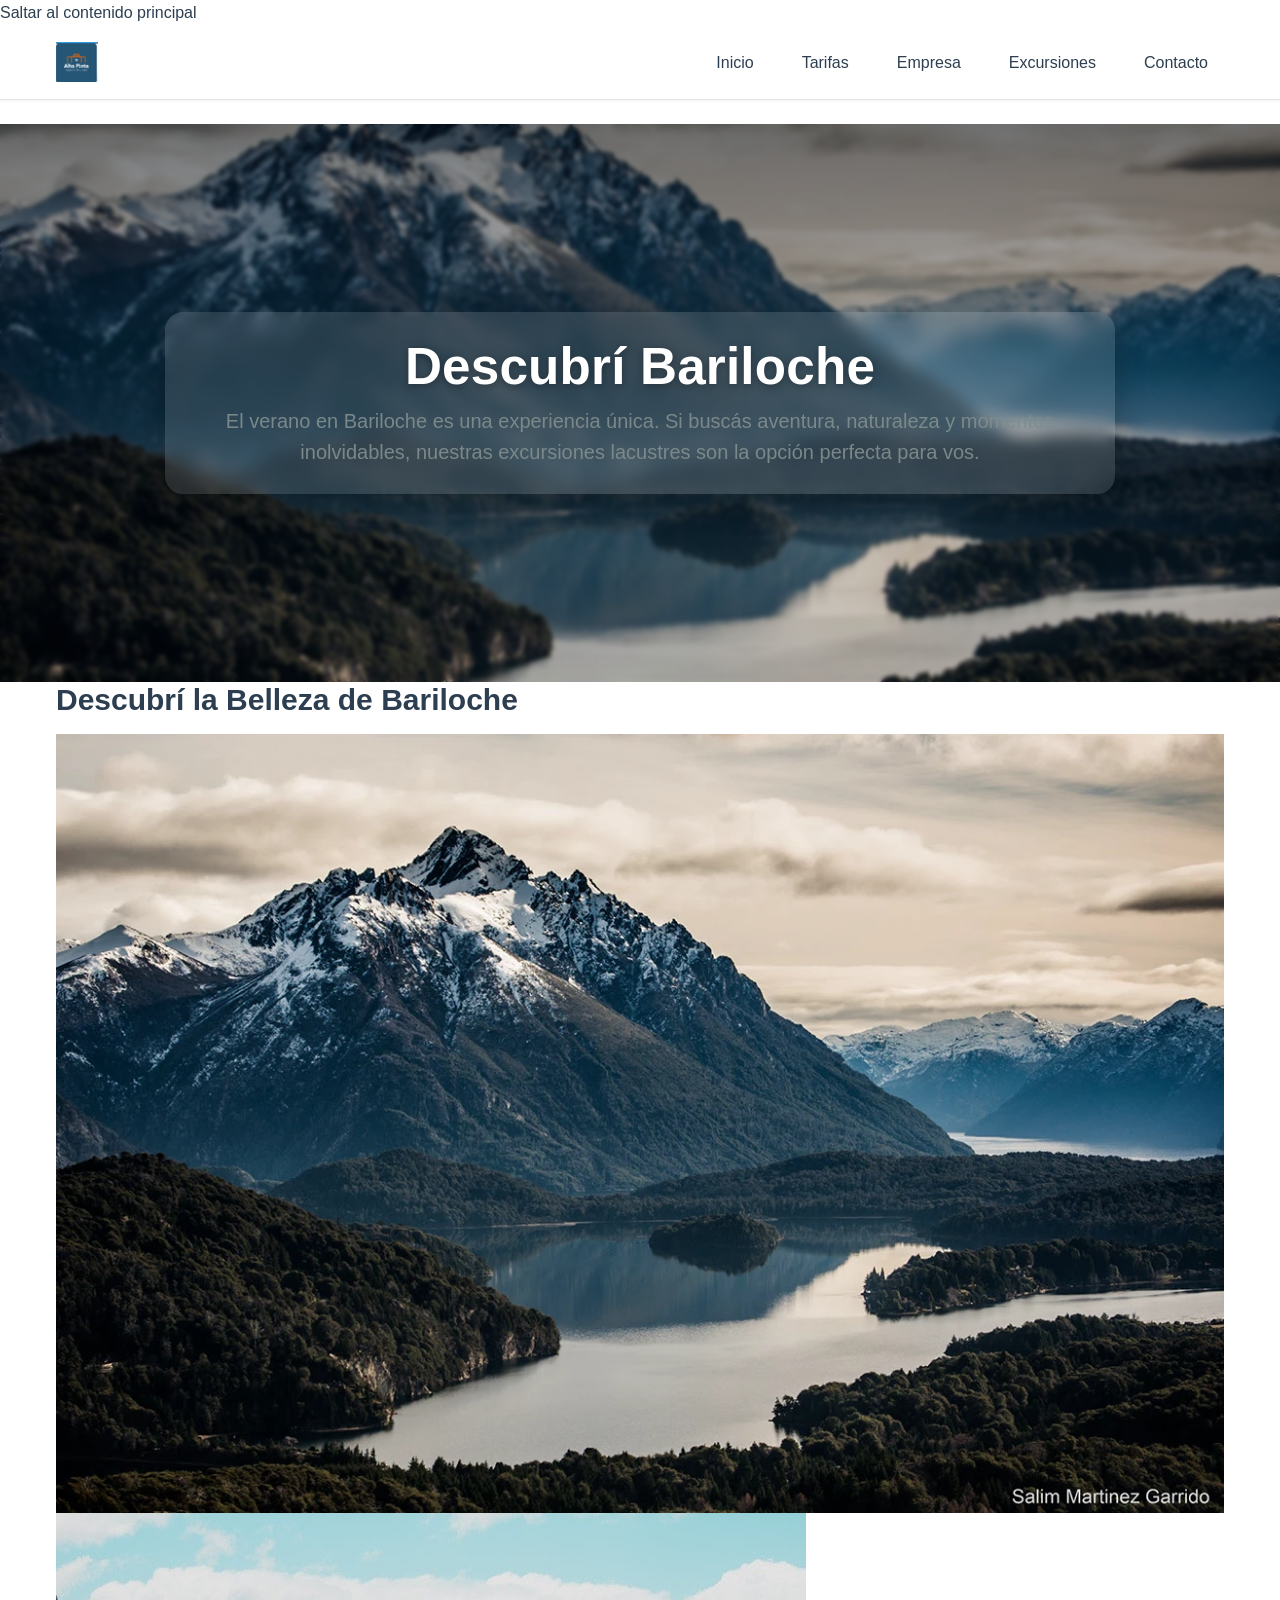
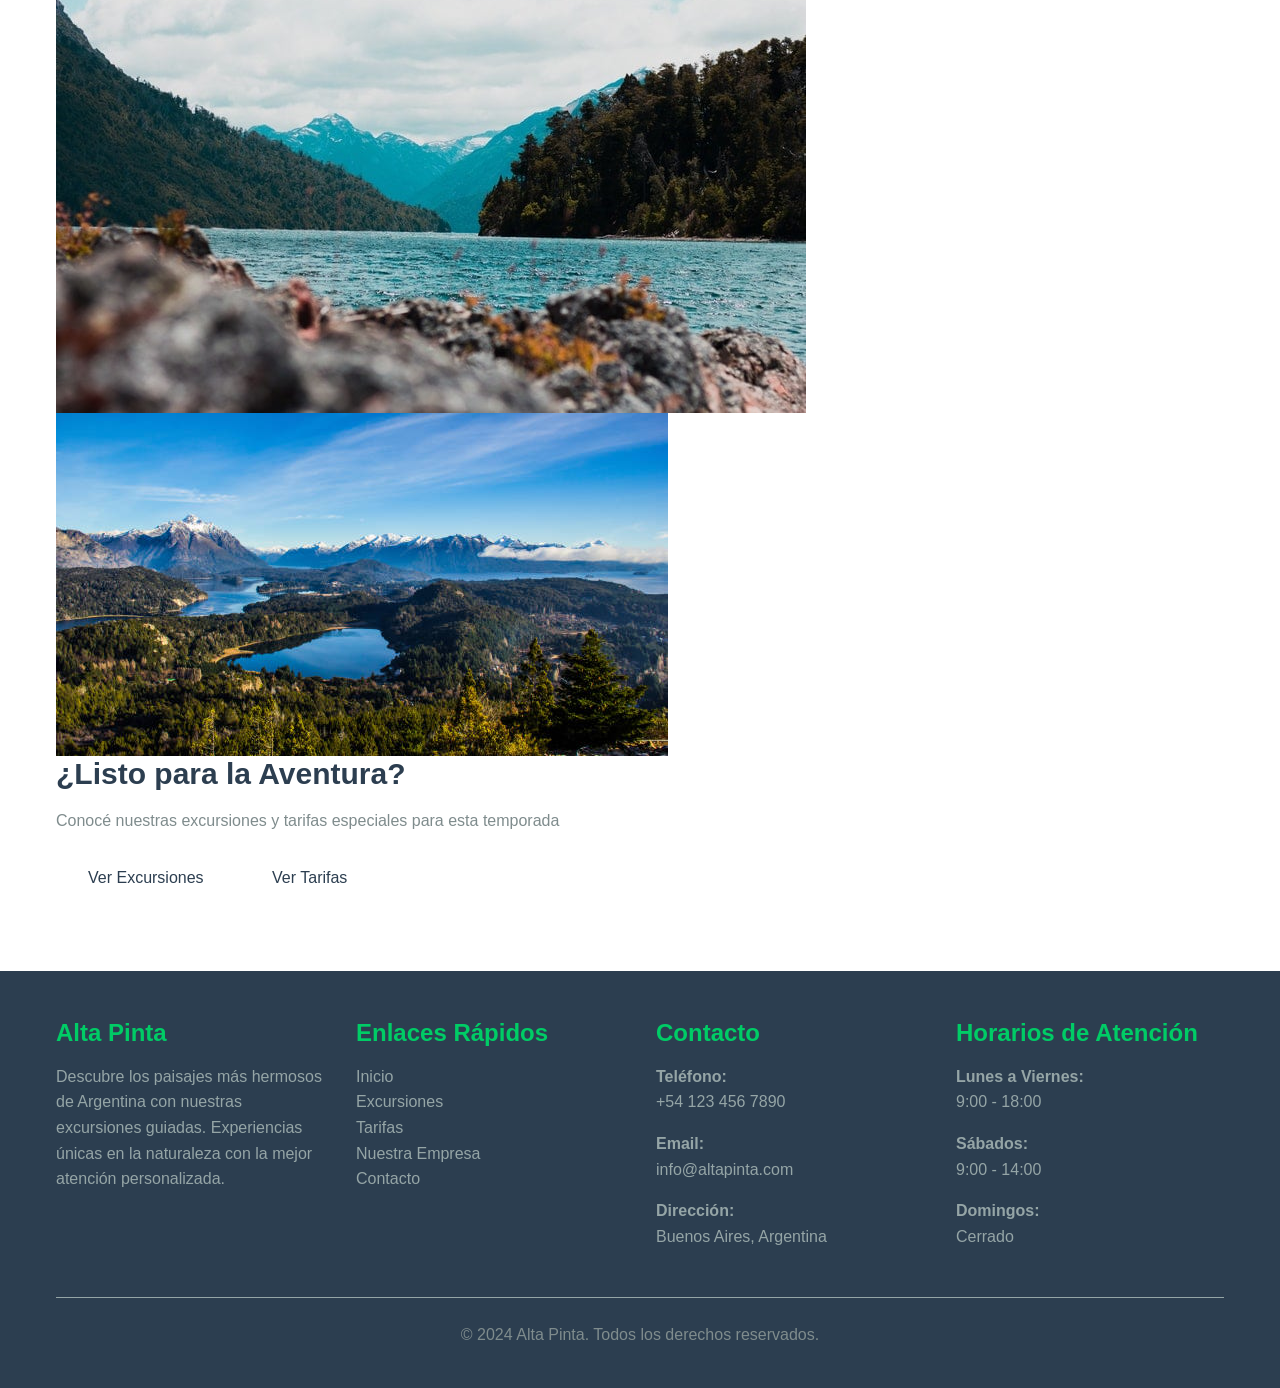
<file: Pages/Inicio.html>
<!DOCTYPE html>
<html lang="es">
<head>
    <meta charset="UTF-8">
    <meta name="viewport" content="width=device-width, initial-scale=1.0">
    <meta name="description" content="Descubre las mejores excursiones lacustres en Bariloche. Aventura, naturaleza y momentos inolvidables en el Parque Nacional Nahuel Huapi">
    <meta name="keywords" content="Bariloche, excursiones, verano, navegación lacustre, turismo, aventura">
    <meta name="author" content="Alta Pinta">
    <title>Inicio - Alta Pinta</title>
    <link rel="stylesheet" href="../assets/css/base.css">
    
    <!-- JavaScript -->
    <script src="../assets/js/nav.js" defer></script>
</head>
<body>
    <a href="#main-content" class="skip-link">Saltar al contenido principal</a>
    
    <!-- Header Placeholder -->
    <div id="header-placeholder"></div>
    <main id="main-content">
        <!-- Hero Section -->
        <section class="hero">
            <div class="hero__overlay"></div>
            <div class="hero__content">
                <h1>Descubrí Bariloche</h1>
                <p>El verano en Bariloche es una experiencia única. Si buscás aventura, naturaleza y momentos inolvidables, nuestras excursiones lacustres son la opción perfecta para vos.</p>
            </div>
        </section>

        <!-- Gallery Section -->
        <section class="gallery">
            <div class="container">
                <h2 class="gallery__title">Descubrí la Belleza de Bariloche</h2>
                <div class="gallery__grid">
                    <div class="gallery__item">
                        <img src="../assets/img/paisaje1.jpg" alt="Paisaje de Bariloche con lago y montañas" class="gallery__image">
                    </div>
                    <div class="gallery__item">
                        <img src="../assets/img/paisaje2.jpg" alt="Vista panorámica de los lagos patagónicos" class="gallery__image">
                    </div>
                    <div class="gallery__item">
                        <img src="../assets/img/Paisaje3.jpg" alt="Navegación en los lagos andinos" class="gallery__image">
                    </div>
                </div>
            </div>
        </section>

        <!-- Call to Action -->
        <section class="cta">
            <div class="container">
                <div class="cta__content">
                    <h2 class="cta__title">¿Listo para la Aventura?</h2>
                    <p class="cta__text">Conocé nuestras excursiones y tarifas especiales para esta temporada</p>
                    <div class="cta__buttons">
                        <a href="excursiones.html" class="btn btn--primary">Ver Excursiones</a>
                        <a href="tarifas.html" class="btn btn--secondary">Ver Tarifas</a>
                    </div>
                </div>
            </div>
        </section>
    </main>
    <!-- Footer Placeholder -->
    <div id="footer-placeholder"></div>

    <script defer src="../assets/js/nav.js"></script>
    <script>
        // Load header and footer partials
        async function loadPartials() {
            try {
                // Load header
                const headerResponse = await fetch('../partials/header.html');
                const headerHtml = await headerResponse.text();
                document.getElementById('header-placeholder').innerHTML = headerHtml;
                
                // Load footer
                const footerResponse = await fetch('../partials/footer.html');
                const footerHtml = await footerResponse.text();
                document.getElementById('footer-placeholder').innerHTML = footerHtml;
                
            } catch (error) {
                console.error('Error loading partials:', error);
            }
        }
        
        // Load partials when DOM is ready
        document.addEventListener('DOMContentLoaded', async () => {
            await loadPartials();
            // Inicializar navegación después de cargar partials
            if (window.initNavigation) {
                window.initNavigation();
            }
        });
    </script>
</body>
</html>
</file>
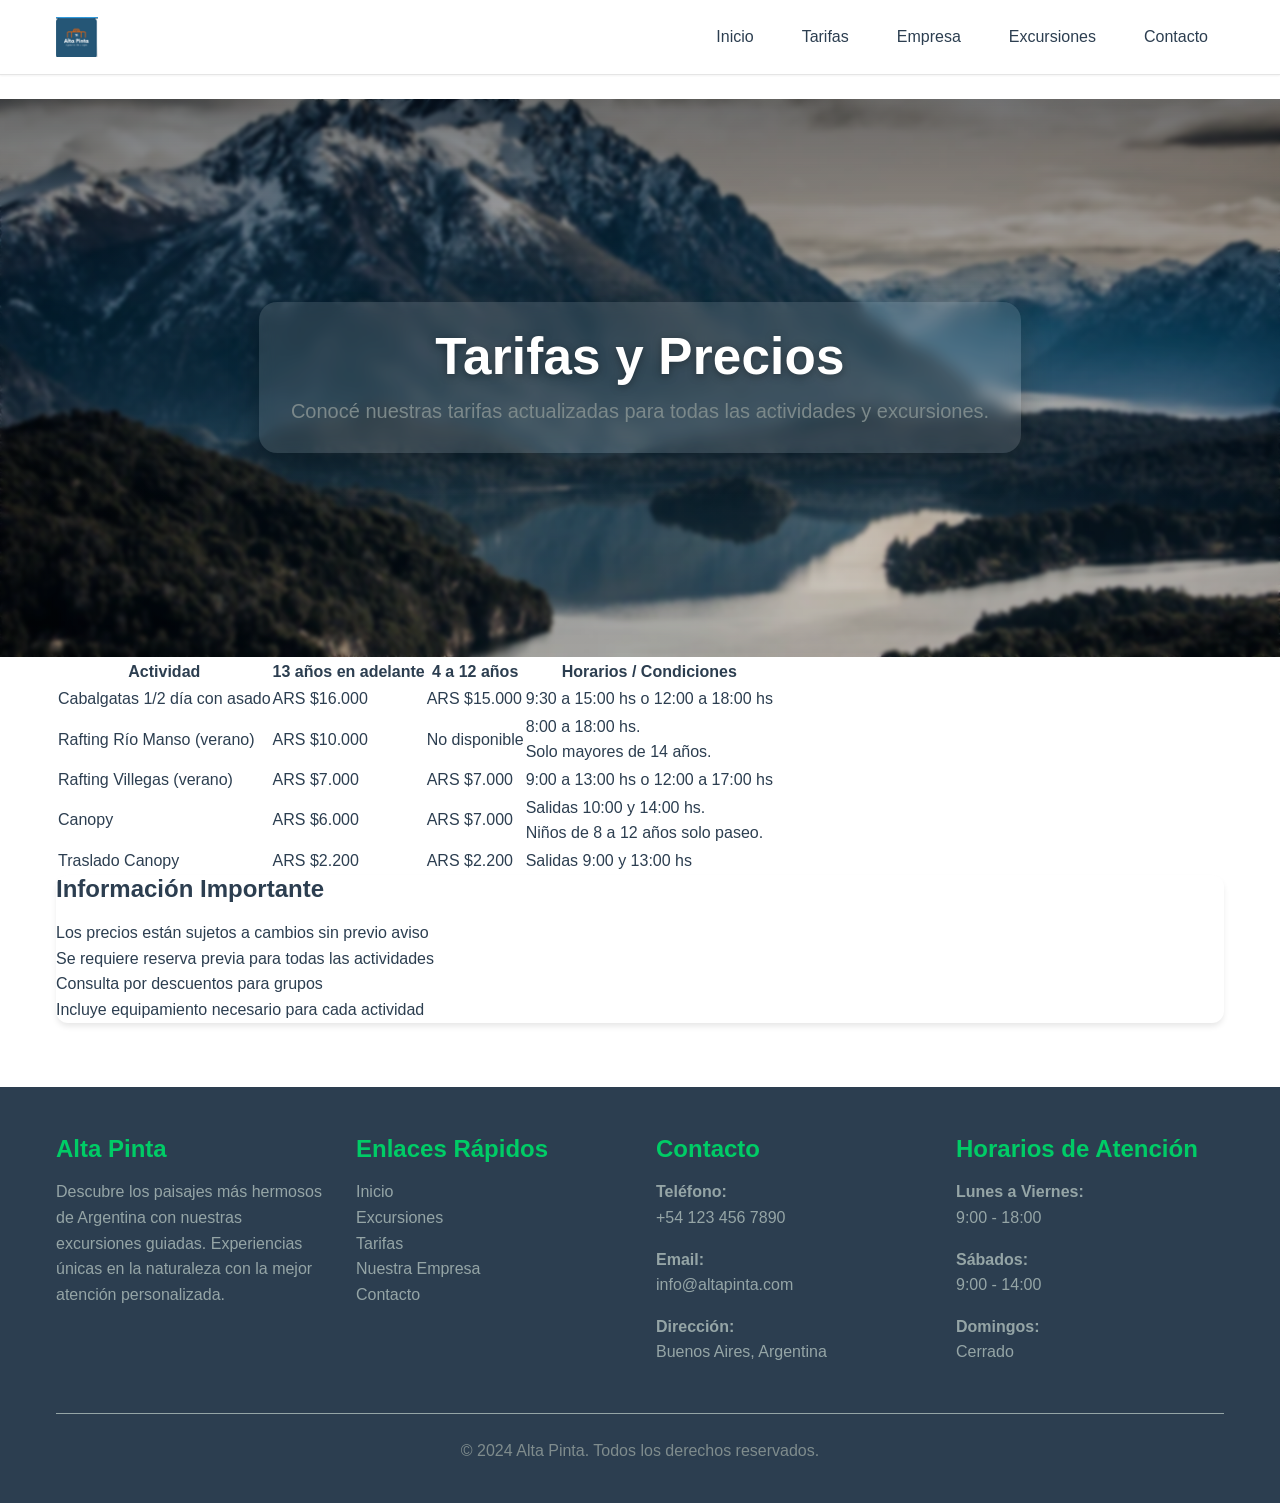
<file: Pages/tarifas.html>
<!DOCTYPE html>
<html lang="es">
<head>
    <meta charset="UTF-8">
    <meta name="viewport" content="width=device-width, initial-scale=1.0">
    <meta name="description" content="Tarifas y precios de excursiones en Bariloche - Alta Pinta">
    <meta name="keywords" content="tarifas, precios, excursiones, Bariloche, cabalgatas, rafting, canopy">
    <meta name="author" content="Alta Pinta">
    
    <!-- CSS unificado -->
    <link rel="stylesheet" href="../assets/css/base.css">
    
    <!-- JavaScript -->
    <script src="../assets/js/nav.js" defer></script>
    
    <title>Alta Pinta - Tarifas</title>
</head>
<body>
    <!-- Header común -->
    <div id="header-placeholder"></div>
    <!-- Contenido principal -->
    <main id="main-content" class="main-content">
        <!-- Hero Section -->
        <section class="hero">
            <div class="hero__overlay"></div>
            <div class="hero__content">
                <h1>Tarifas y Precios</h1>
                <p>Conocé nuestras tarifas actualizadas para todas las actividades y excursiones.</p>
            </div>
        </section>
        
        <!-- Tabla de tarifas -->
        <section class="pricing">
            <div class="container">
                <div class="pricing__table-container">
                    <table class="pricing__table">
        <thead>
            <tr>
                <th>Actividad</th>
                <th>13 años en adelante</th>
                <th>4 a 12 años</th>
                <th>Horarios / Condiciones</th>
            </tr>
        </thead>
        <tbody>
            <tr>
                <td>Cabalgatas 1/2 día con asado</td>
                <td>ARS $16.000</td>
                <td>ARS $15.000</td>
                <td>9:30 a 15:00 hs o 12:00 a 18:00 hs</td>
            </tr>
            <tr>
                <td>Rafting Río Manso (verano)</td>
                <td>ARS $10.000</td>
                <td class="no-disponible">No disponible</td>
                <td>8:00 a 18:00 hs.<br><span class="condicion">Solo mayores de 14 años.</span></td>
            </tr>
            <tr>
                <td>Rafting Villegas (verano)</td>
                <td>ARS $7.000</td>
                <td>ARS $7.000</td>
                <td>9:00 a 13:00 hs o 12:00 a 17:00 hs</td>
            </tr>
            <tr>
                <td>Canopy</td>
                <td>ARS $6.000</td>
                <td>ARS $7.000</td>
                <td>Salidas 10:00 y 14:00 hs.<br><span class="condicion">Niños de 8 a 12 años solo paseo.</span></td>
            </tr>
            <tr>
                <td>Traslado Canopy</td>
                <td>ARS $2.200</td>
                <td>ARS $2.200</td>
                <td>Salidas 9:00 y 13:00 hs</td>
            </tr>
        </tbody>
                    </table>
                </div>
                
                <!-- Información adicional -->
                <div class="pricing__info">
                    <div class="card">
                        <h3>Información Importante</h3>
                        <ul>
                            <li>Los precios están sujetos a cambios sin previo aviso</li>
                            <li>Se requiere reserva previa para todas las actividades</li>
                            <li>Consulta por descuentos para grupos</li>
                            <li>Incluye equipamiento necesario para cada actividad</li>
                        </ul>
                    </div>
                </div>
            </div>
        </section>
    </main>
    
    <!-- Footer común -->
    <div id="footer-placeholder"></div>
    
    <!-- JavaScript unificado -->
    <script defer src="../assets/js/nav.js"></script>
    
    <!-- Cargar partials -->
    <script>
        // Load header and footer partials
        async function loadPartials() {
            try {
                // Load header
                const headerResponse = await fetch('../partials/header.html');
                const headerHtml = await headerResponse.text();
                document.getElementById('header-placeholder').innerHTML = headerHtml;
                
                // Load footer
                const footerResponse = await fetch('../partials/footer.html');
                const footerHtml = await footerResponse.text();
                document.getElementById('footer-placeholder').innerHTML = footerHtml;
                
            } catch (error) {
                console.error('Error loading partials:', error);
            }
        }
        
        // Load partials when DOM is ready
        document.addEventListener('DOMContentLoaded', async () => {
            await loadPartials();
            // Inicializar navegación después de cargar partials
            if (window.initNavigation) {
                window.initNavigation();
            }
        });
    </script>
</body>
</html>
</file>
<file: assets/css/base.css>
/* ==========================================================================
   BASE.CSS - Sistema de diseño unificado con CSS Layers
   ========================================================================== */

/* Definición de capas CSS para organización y especificidad */
@layer reset, base, components, pages;

/* ==========================================================================
   LAYER: RESET - Normalización básica
   ========================================================================== */
@layer reset {
  *, *::before, *::after {
    box-sizing: border-box;
    margin: 0;
    padding: 0;
  }

  html {
    scroll-behavior: smooth;
  }

  body {
    line-height: 1.6;
    -webkit-font-smoothing: antialiased;
    -moz-osx-font-smoothing: grayscale;
  }

  img, picture, video, canvas, svg {
    display: block;
    max-width: 100%;
  }

  input, button, textarea, select {
    font: inherit;
  }

  button {
    cursor: pointer;
    border: none;
    background: none;
  }

  a {
    text-decoration: none;
    color: inherit;
  }

  ul, ol {
    list-style: none;
  }
}

/* ==========================================================================
   LAYER: BASE - Variables CSS y estilos fundamentales
   ========================================================================== */
@layer base {
  :root {
    /* Colores principales */
    --primary: #0b5;
    --primary-dark: #094;
    --primary-light: #0c6;
    --secondary: #f39c12;
    --accent: #e74c3c;
    
    /* Colores de fondo */
    --bg-primary: #ffffff;
    --bg-secondary: #f8f9fa;
    --bg-dark: #2c3e50;
    --bg-overlay: rgba(0, 0, 0, 0.7);
    
    /* Colores de texto */
    --text-primary: #2c3e50;
    --text-secondary: #7f8c8d;
    --text-light: #ffffff;
    --text-muted: #95a5a6;
    
    /* Tipografías */
    --font-primary: 'Segoe UI', Tahoma, Geneva, Verdana, sans-serif;
    --font-secondary: Georgia, 'Times New Roman', serif;
    
    /* Tamaños de fuente */
    --fs-xs: 0.75rem;
    --fs-sm: 0.875rem;
    --fs-base: 1rem;
    --fs-lg: 1.125rem;
    --fs-xl: 1.25rem;
    --fs-2xl: 1.5rem;
    --fs-3xl: 1.875rem;
    --fs-4xl: 2.25rem;
    
    /* Espaciados */
    --space-xs: 0.25rem;
    --space-sm: 0.5rem;
    --space-md: 1rem;
    --space-lg: 1.5rem;
    --space-xl: 2rem;
    --space-2xl: 3rem;
    --space-3xl: 4rem;
    
    /* Sombras */
    --shadow-sm: 0 1px 2px 0 rgba(0, 0, 0, 0.05);
    --shadow-md: 0 4px 6px -1px rgba(0, 0, 0, 0.1);
    --shadow-lg: 0 10px 15px -3px rgba(0, 0, 0, 0.1);
    --shadow-xl: 0 20px 25px -5px rgba(0, 0, 0, 0.1);
    
    /* Radios de borde */
    --radius-sm: 0.25rem;
    --radius-md: 0.5rem;
    --radius-lg: 0.75rem;
    --radius-xl: 1rem;
    
    /* Transiciones */
    --transition-fast: 0.15s ease-in-out;
    --transition-base: 0.3s ease-in-out;
    --transition-slow: 0.5s ease-in-out;
    
    /* Breakpoints */
    --bp-sm: 640px;
    --bp-md: 768px;
    --bp-lg: 1024px;
    --bp-xl: 1280px;
    
    /* Z-index */
    --z-dropdown: 1000;
    --z-sticky: 1020;
    --z-fixed: 1030;
    --z-modal: 1040;
    --z-popover: 1050;
    --z-tooltip: 1060;
  }

  /* Tipografía base */
  body {
    font-family: var(--font-primary);
    font-size: var(--fs-base);
    color: var(--text-primary);
    background-color: var(--bg-primary);
  }

  /* Headings */
  h1, h2, h3, h4, h5, h6 {
    font-weight: 600;
    line-height: 1.2;
    margin-bottom: var(--space-md);
  }

  h1 { font-size: var(--fs-4xl); }
  h2 { font-size: var(--fs-3xl); }
  h3 { font-size: var(--fs-2xl); }
  h4 { font-size: var(--fs-xl); }
  h5 { font-size: var(--fs-lg); }
  h6 { font-size: var(--fs-base); }

  /* Párrafos */
  p {
    margin-bottom: var(--space-md);
    color: var(--text-secondary);
  }

  /* Layout containers */
  .container {
    width: 100%;
    max-width: 1200px;
    margin: 0 auto;
    padding: 0 var(--space-md);
  }

  .container-fluid {
    width: 100%;
    padding: 0 var(--space-md);
  }

  /* Grid system */
  .grid {
    display: grid;
    gap: var(--space-lg);
  }

  .grid-2 { grid-template-columns: repeat(2, 1fr); }
  .grid-3 { grid-template-columns: repeat(3, 1fr); }
  .grid-4 { grid-template-columns: repeat(4, 1fr); }

  @media (max-width: 768px) {
    .grid-2,
    .grid-3,
    .grid-4 {
      grid-template-columns: 1fr;
    }
  }

  /* Flexbox utilities */
  .flex {
    display: flex;
  }

  .flex-col {
    flex-direction: column;
  }

  .items-center {
    align-items: center;
  }

  .justify-center {
    justify-content: center;
  }

  .justify-between {
    justify-content: space-between;
  }



  /* Main content padding para header sticky */
  main {
    padding-top: var(--space-lg);
  }
}

/* ==========================================================================
   LAYER: COMPONENTS - Componentes reutilizables
   ========================================================================== */
@layer components {
  /* Site Header Styles */
  .site-header {
    position: sticky;
    top: 0;
    z-index: 1000;
    background: rgba(255, 255, 255, .9);
    backdrop-filter: blur(6px);
    border-bottom: 1px solid rgba(0, 0, 0, 0.1);
    box-shadow: var(--shadow-sm);
    padding: var(--space-md) 0;
  }

  .site-header .container {
    display: flex;
    align-items: center;
    justify-content: space-between;
  }

  .brand {
    display: flex;
    align-items: center;
    text-decoration: none;
    z-index: 1002;
    font-size: var(--fs-xl);
    font-weight: 700;
    color: var(--primary);
  }

  .brand img {
    height: 40px;
    width: auto;
  }

  /* Navigation Toggle Button */
  .nav-toggle {
    position: relative;
    z-index: 1002;
    border: 0;
    border-radius: 12px;
    padding: .6rem .8rem;
    background: #fff;
    cursor: pointer;
    font-size: 1.2rem;
    box-shadow: var(--shadow-md);
    transition: var(--transition-base);
  }

  .nav-toggle:hover {
    background: var(--bg-secondary);
    transform: scale(1.05);
  }

  /* Mobile Navigation */
  .nav {
    position: fixed;
    inset: 0 0 auto 0;
    transform: translateY(-100%);
    opacity: 0;
    pointer-events: none;
    transition: transform .25s, opacity .25s;
    background: rgba(0, 0, 0, .4);
    z-index: 1001;
  }

  .nav.open {
    transform: translateY(0);
    opacity: 1;
    pointer-events: auto;
  }

  .nav__list {
    margin: 0;
    padding: 5rem 1rem 2rem;
    list-style: none;
    display: grid;
    gap: var(--space-md);
    background: #fff;
    border-bottom-left-radius: 16px;
    border-bottom-right-radius: 16px;
    box-shadow: var(--shadow-xl);
  }

  .nav__list li {
    margin: 0;
  }

  .nav__list a {
    display: block;
    padding: 1rem;
    color: var(--text-primary);
    text-decoration: none;
    font-weight: 500;
    border-radius: var(--radius-md);
    transition: var(--transition-base);
    text-align: center;
    border-bottom: 1px solid rgba(0, 0, 0, 0.05);
  }

  .nav__list a:hover,
  .nav__list a:focus {
    background-color: var(--primary);
    color: white;
    transform: translateY(-2px);
  }

  .nav__list a.active {
    background-color: var(--primary);
    color: white;
    font-weight: 600;
  }

  /* Desktop Navigation */
  @media (min-width: 1024px) {
    .nav {
      position: static;
      transform: none;
      opacity: 1;
      pointer-events: auto;
      background: transparent;
    }
    
    .nav__list {
      display: flex;
      align-items: center;
      gap: 1rem;
      padding: 0;
      background: transparent;
      border-radius: 0;
      box-shadow: none;
    }
    
    .nav__list a {
      text-align: left;
      padding: 0.5rem 1rem;
      border: none;
      border-radius: 6px;
    }
    
    .nav__list a:hover,
    .nav__list a:focus {
      background-color: rgba(var(--primary-color-rgb), 0.1);
      color: var(--primary);
      transform: none;
    }
    
    .nav-toggle {
      display: none;
    }
  }

  /* Botones */
  .btn {
    display: inline-flex;
    align-items: center;
    justify-content: center;
    padding: var(--space-md) var(--space-xl);
    border-radius: var(--radius-md);
    font-weight: 500;
    text-decoration: none;
    transition: var(--transition-base);
    cursor: pointer;
    border: none;
    font-size: var(--fs-base);
  }

  .btn-primary {
    background-color: var(--primary);
    color: var(--text-light);
  }

  .btn-primary:hover {
    background-color: var(--primary-dark);
    transform: translateY(-2px);
    box-shadow: var(--shadow-lg);
  }

  .btn-secondary {
    background-color: var(--secondary);
    color: var(--text-light);
  }

  .btn-secondary:hover {
    background-color: #e67e22;
    transform: translateY(-2px);
    box-shadow: var(--shadow-lg);
  }

  .btn-outline {
    background-color: transparent;
    color: var(--primary);
    border: 2px solid var(--primary);
  }

  .btn-outline:hover {
    background-color: var(--primary);
    color: var(--text-light);
  }

  /* Cards */
  .card {
    background-color: var(--bg-primary);
    border-radius: var(--radius-lg);
    box-shadow: var(--shadow-md);
    overflow: hidden;
    transition: var(--transition-base);
  }

  .card:hover {
    transform: translateY(-4px);
    box-shadow: var(--shadow-xl);
  }

  .card__image {
    width: 100%;
    height: 200px;
    object-fit: cover;
  }

  .card__content {
    padding: var(--space-lg);
  }

  .card__title {
    font-size: var(--fs-xl);
    font-weight: 600;
    margin-bottom: var(--space-sm);
    color: var(--text-primary);
  }

  .card__text {
    color: var(--text-secondary);
    margin-bottom: var(--space-md);
  }

  /* Hero section */
  /* Hero: más luminoso, legible y moderno */
  .hero {
    position: relative;
    min-height: 54vh;
    display: grid;
    place-items: center;
    background: url('../img/paisaje1.jpg') center/cover no-repeat;
    border-radius: 0;
  }

  .hero__overlay {
    position: absolute;
    inset: 0;
    /* Degradé sutil (oscuro a transparente) + un poco de desenfoque para legibilidad */
    background: linear-gradient(180deg, rgba(8,19,31,.55) 0%, rgba(8,19,31,.25) 40%, rgba(8,19,31,.10) 100%);
    backdrop-filter: blur(2px);
  }

  .hero__content {
    position: relative;
    max-width: 950px;
    margin: 0 1rem;
    padding: 1.2rem 1.4rem;
    border-radius: 18px;
    /* "glass" suave en vez de bloque verde */
    background: rgba(255,255,255,.12);
    backdrop-filter: blur(8px);
    box-shadow: 0 10px 30px rgba(0,0,0,.25);
    color: #fff;
    text-align: center;
  }

  .hero__content h1 {
    margin: 0 0 .6rem;
    font-size: clamp(2rem, 4.5vw, 3.2rem);
    line-height: 1.15;
    letter-spacing: .2px;
    text-shadow: 0 2px 8px rgba(0,0,0,.35);
  }

  .hero__content p {
    margin: 0;
    font-size: clamp(1rem, 2.2vw, 1.25rem);
    line-height: 1.55;
    opacity: .95;
  }

  /* Más aire en desktop */
  @media (min-width: 1024px) {
    .hero {
      min-height: 62vh;
    }
    .hero__content {
      padding: 1.6rem 2rem;
    }
  }

  /* Footer */
  .site-footer {
    background-color: var(--bg-dark);
    color: var(--text-light);
    padding: var(--space-2xl) 0 var(--space-lg);
    margin-top: var(--space-3xl);
  }

  .footer__content {
    display: grid;
    grid-template-columns: repeat(auto-fit, minmax(250px, 1fr));
    gap: var(--space-xl);
    margin-bottom: var(--space-xl);
  }

  .footer__section h3 {
    color: var(--primary-light);
    margin-bottom: var(--space-md);
  }

  .footer__section p,
  .footer__section a {
    color: var(--text-muted);
    transition: var(--transition-base);
  }

  .footer__section a:hover {
    color: var(--primary-light);
  }

  .footer__bottom {
    border-top: 1px solid var(--text-muted);
    padding-top: var(--space-lg);
    text-align: center;
    color: var(--text-muted);
  }

  /* Utilities */
  .text-center { text-align: center; }
  .text-left { text-align: left; }
  .text-right { text-align: right; }
  
  .mb-0 { margin-bottom: 0; }
  .mb-sm { margin-bottom: var(--space-sm); }
  .mb-md { margin-bottom: var(--space-md); }
  .mb-lg { margin-bottom: var(--space-lg); }
  .mb-xl { margin-bottom: var(--space-xl); }
  
  .mt-0 { margin-top: 0; }
  .mt-sm { margin-top: var(--space-sm); }
  .mt-md { margin-top: var(--space-md); }
  .mt-lg { margin-top: var(--space-lg); }
  .mt-xl { margin-top: var(--space-xl); }
  
  .hidden { display: none; }
  .sr-only {
    position: absolute;
    width: 1px;
    height: 1px;
    padding: 0;
    margin: -1px;
    overflow: hidden;
    clip: rect(0, 0, 0, 0);
    white-space: nowrap;
    border: 0;
  }
}

/* ==========================================================================
   LAYER: PAGES - Ajustes específicos por página (mínimos)
   ========================================================================== */
@layer pages {
  /* Ajustes específicos se añadirán aquí si son necesarios */
  /* Evitar sobreescribir base y components */
}
</file>
<file: css/navbar-styles.css>
/* ========================================
   NAVBAR RESPONSIVE - ESTILOS PRINCIPALES
   ======================================== */

/* Reset y variables CSS */
:root {
  --navbar-height: 70px;
  --navbar-bg: rgba(30, 40, 60, 0.95);
  --navbar-text: #ffffff;
  --navbar-accent: #0d6efd;
  --navbar-shadow: 0 2px 16px rgba(0, 0, 0, 0.15);
  --transition-speed: 0.3s;
  --transition-easing: cubic-bezier(0.4, 0, 0.2, 1);
}

/* Header fijo */
.header {
  position: sticky;
  top: 0;
  z-index: 1000;
  width: 100%;
  background: var(--navbar-bg);
  backdrop-filter: blur(8px);
  box-shadow: var(--navbar-shadow);
}

/* Navbar principal */
.navbar {
  display: flex;
  align-items: center;
  justify-content: space-between;
  height: var(--navbar-height);
  padding: 0 1rem;
  position: relative;
}

/* Brand/Logo */
.navbar-brand {
  display: flex;
  align-items: center;
  z-index: 1001;
}

.navbar-brand .logo {
  height: 45px;
  width: auto;
  max-width: 120px;
  object-fit: contain;
}

/* Botón hamburguesa - Solo visible en mobile */
.menu-toggle {
  display: none;
  background: var(--navbar-accent);
  color: var(--navbar-text);
  border: none;
  font-size: 1.5rem;
  padding: 0.5rem 0.75rem;
  border-radius: 6px;
  cursor: pointer;
  transition: all var(--transition-speed) var(--transition-easing);
  z-index: 1001;
  position: relative;
}

.menu-toggle:hover {
  background: #0b5ed7;
  transform: scale(1.05);
}

.menu-toggle:focus {
  outline: 2px solid var(--navbar-text);
  outline-offset: 2px;
}

/* Enlaces de navegación */
.navbar-links {
  display: flex;
  list-style: none;
  margin: 0;
  padding: 0;
  gap: 0.5rem;
  align-items: center;
}

.navbar-links li {
  margin: 0;
}

.navbar-links a {
  color: var(--navbar-text);
  text-decoration: none;
  padding: 0.75rem 1rem;
  border-radius: 6px;
  font-weight: 500;
  transition: all var(--transition-speed) var(--transition-easing);
  display: block;
  position: relative;
}

.navbar-links a:hover {
  background: rgba(255, 255, 255, 0.1);
  transform: translateY(-1px);
}

.navbar-links a:focus-visible {
  outline: 2px solid var(--navbar-accent);
  outline-offset: 2px;
}

/* Enlace activo */
.navbar-links a.active {
  background: var(--navbar-accent);
  color: var(--navbar-text);
}

.navbar-links a.active::after {
  content: '';
  position: absolute;
  bottom: -2px;
  left: 50%;
  transform: translateX(-50%);
  width: 80%;
  height: 2px;
  background: var(--navbar-text);
  border-radius: 1px;
}

/* Sección extra (calendario) */
.navbar-extra {
  display: flex;
  align-items: center;
}

.calendario-contenedor {
  margin-left: 1rem;
}

.calendario {
  padding: 0.5rem;
  border: 1px solid rgba(255, 255, 255, 0.3);
  border-radius: 4px;
  background: rgba(255, 255, 255, 0.1);
  color: var(--navbar-text);
  font-size: 0.9rem;
}

.calendario:focus {
  outline: 2px solid var(--navbar-accent);
  outline-offset: 1px;
}

/* Backdrop para mobile */
.backdrop {
  position: fixed;
  inset: 0;
  background: rgba(0, 0, 0, 0.5);
  z-index: 999;
  opacity: 0;
  pointer-events: none;
  transition: opacity var(--transition-speed) var(--transition-easing);
}

.backdrop.open {
  opacity: 1;
  pointer-events: auto;
}

/* ========================================
   RESPONSIVE - MOBILE FIRST
   ======================================== */

/* Mobile styles (< 1024px) */
@media (max-width: 1023px) {
  /* Mostrar botón hamburguesa */
  .menu-toggle {
    display: block;
  }
  
  /* Navbar en mobile */
  .navbar {
    padding: 0 1rem;
  }
  
  /* Enlaces en mobile - overlay completo */
  .navbar-links {
    position: fixed;
    top: 0;
    left: 0;
    width: 100vw;
    height: 100vh;
    background: var(--navbar-bg);
    backdrop-filter: blur(12px);
    flex-direction: column;
    justify-content: center;
    align-items: center;
    gap: 2rem;
    z-index: 1000;
    
    /* Estado cerrado por defecto */
    transform: translateY(-100%);
    opacity: 0;
    pointer-events: none;
    transition: all var(--transition-speed) var(--transition-easing);
  }
  
  /* Estado abierto */
  .navbar.open .navbar-links {
    transform: translateY(0);
    opacity: 1;
    pointer-events: auto;
  }
  
  /* Enlaces más grandes en mobile */
  .navbar-links a {
    font-size: 1.25rem;
    padding: 1rem 2rem;
    min-width: 200px;
    text-align: center;
  }
  
  /* Ocultar elementos extra en mobile cuando está cerrado */
  .navbar-extra {
    position: fixed;
    top: 50%;
    left: 50%;
    transform: translate(-50%, -50%) translateY(100px);
    z-index: 1000;
    opacity: 0;
    pointer-events: none;
    transition: all var(--transition-speed) var(--transition-easing);
  }
  
  .navbar.open .navbar-extra {
    opacity: 1;
    pointer-events: auto;
    transform: translate(-50%, -50%) translateY(0);
  }
  
  /* Ajustar logo en mobile */
  .navbar-brand .logo {
    height: 40px;
  }
}

/* Tablet y desktop (≥ 1024px) */
@media (min-width: 1024px) {
  /* Ocultar botón hamburguesa */
  .menu-toggle {
    display: none;
  }
  
  /* Navbar horizontal */
  .navbar {
    padding: 0 2rem;
  }
  
  /* Enlaces siempre visibles */
  .navbar-links {
    position: static;
    width: auto;
    height: auto;
    background: transparent;
    flex-direction: row;
    justify-content: flex-start;
    gap: 0.5rem;
    transform: none;
    opacity: 1;
    pointer-events: auto;
  }
  
  /* Backdrop no necesario en desktop */
  .backdrop {
    display: none;
  }
  
  /* Elementos extra visibles */
  .navbar-extra {
    position: static;
    transform: none;
    opacity: 1;
    pointer-events: auto;
  }
}

/* ========================================
   COMPENSACIÓN DE LAYOUT
   ======================================== */

/* Evitar que el header tape el contenido */
body {
  padding-top: var(--navbar-height);
}

/* Smooth scroll para anclas */
html {
  scroll-behavior: smooth;
}

/* Ajuste para anclas con header fijo */
[id] {
  scroll-margin-top: calc(var(--navbar-height) + 1rem);
}

/* ========================================
   ESTADOS Y ANIMACIONES
   ======================================== */

/* Animación de entrada del menú mobile */
@keyframes slideInDown {
  from {
    transform: translateY(-100%);
    opacity: 0;
  }
  to {
    transform: translateY(0);
    opacity: 1;
  }
}

@keyframes slideOutUp {
  from {
    transform: translateY(0);
    opacity: 1;
  }
  to {
    transform: translateY(-100%);
    opacity: 0;
  }
}

/* Aplicar animaciones */
.navbar.open .navbar-links {
  animation: slideInDown var(--transition-speed) var(--transition-easing);
}

/* Estados de focus para accesibilidad */
.navbar-links a:focus-visible,
.menu-toggle:focus-visible,
.calendario:focus-visible {
  outline: 2px solid var(--navbar-accent);
  outline-offset: 2px;
}

/* ========================================
   UTILIDADES
   ======================================== */

/* Clase para prevenir scroll cuando menú está abierto */
body.nav-open {
  overflow: hidden;
}

/* Clase para contenido principal */
.main-content {
  min-height: calc(100vh - var(--navbar-height));
}

/* Responsive para pantallas muy pequeñas */
@media (max-width: 480px) {
  .navbar {
    padding: 0 0.75rem;
  }
  
  .navbar-brand .logo {
    height: 35px;
  }
  
  .navbar-links a {
    font-size: 1.1rem;
    padding: 0.875rem 1.5rem;
    min-width: 180px;
  }
}

/* Print styles */
@media print {
  .header {
    position: static;
    box-shadow: none;
  }
  
  .menu-toggle,
  .backdrop {
    display: none;
  }
}
</file>
